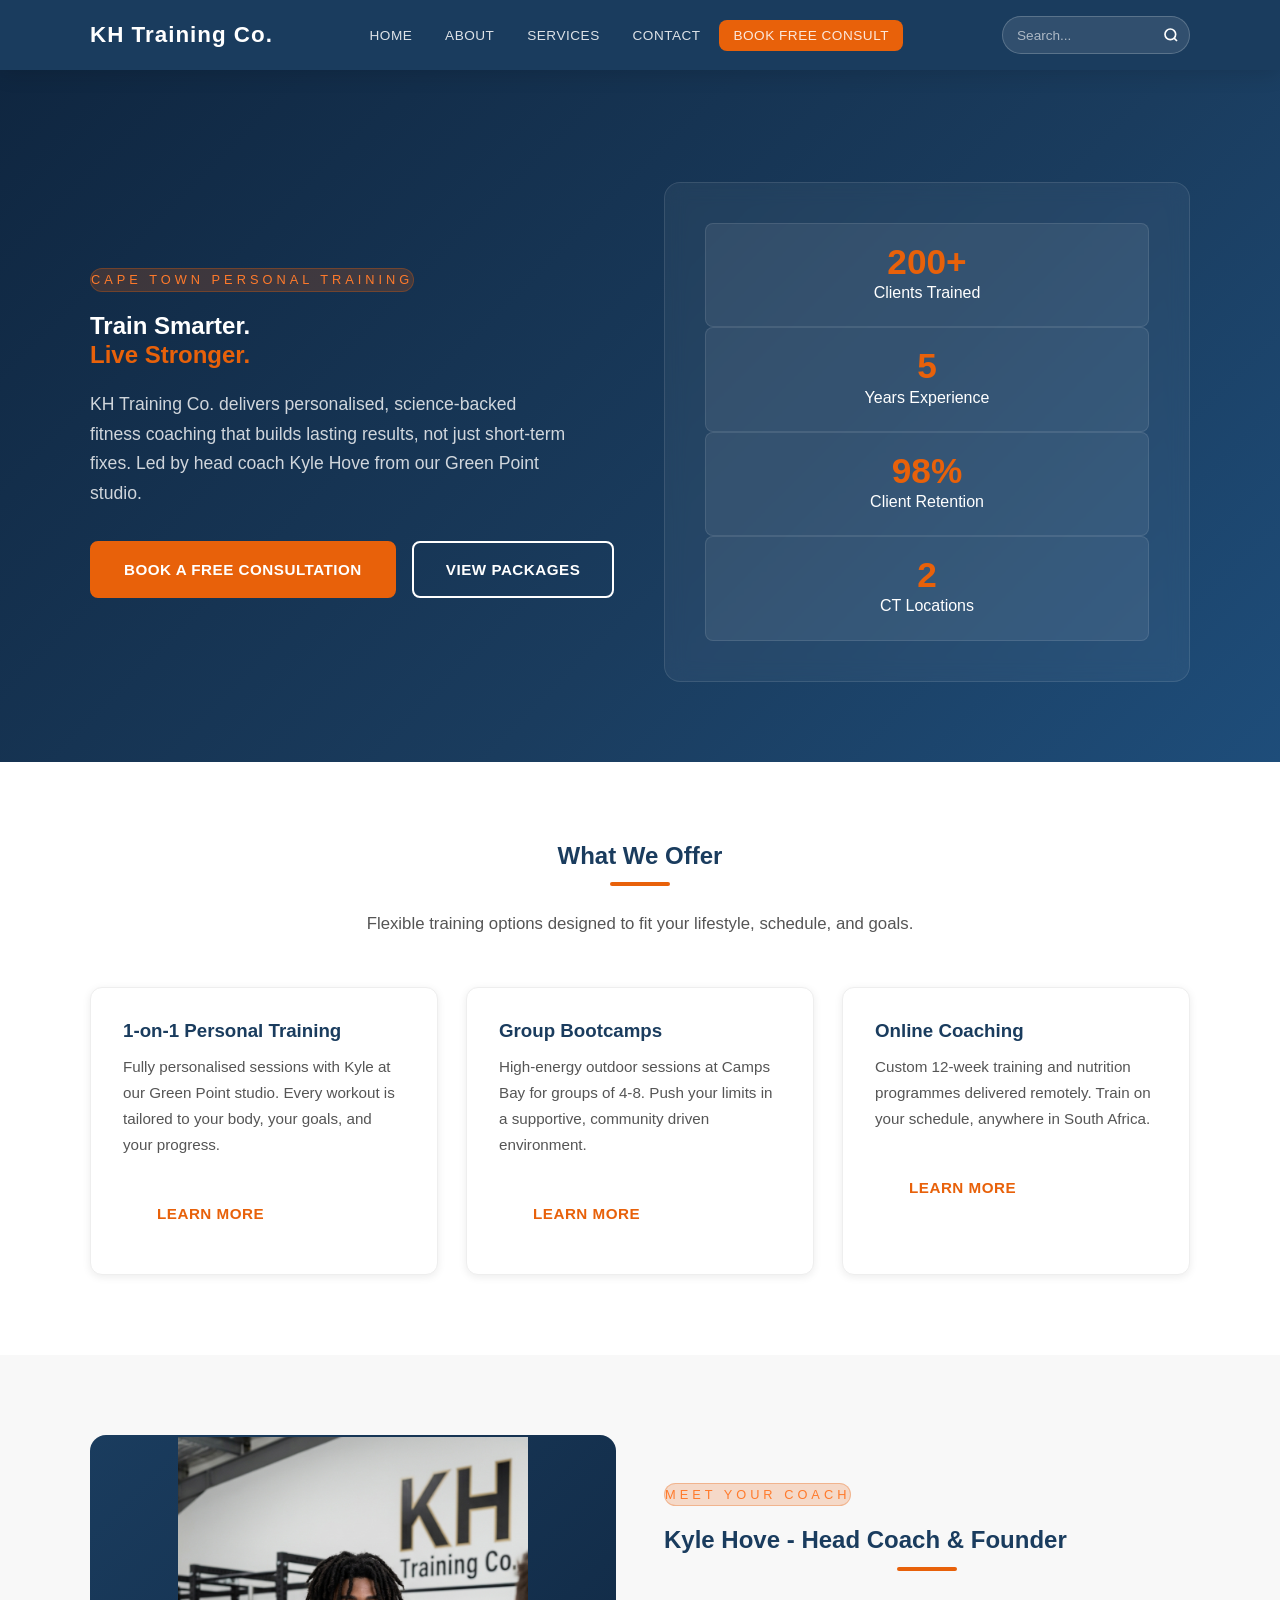
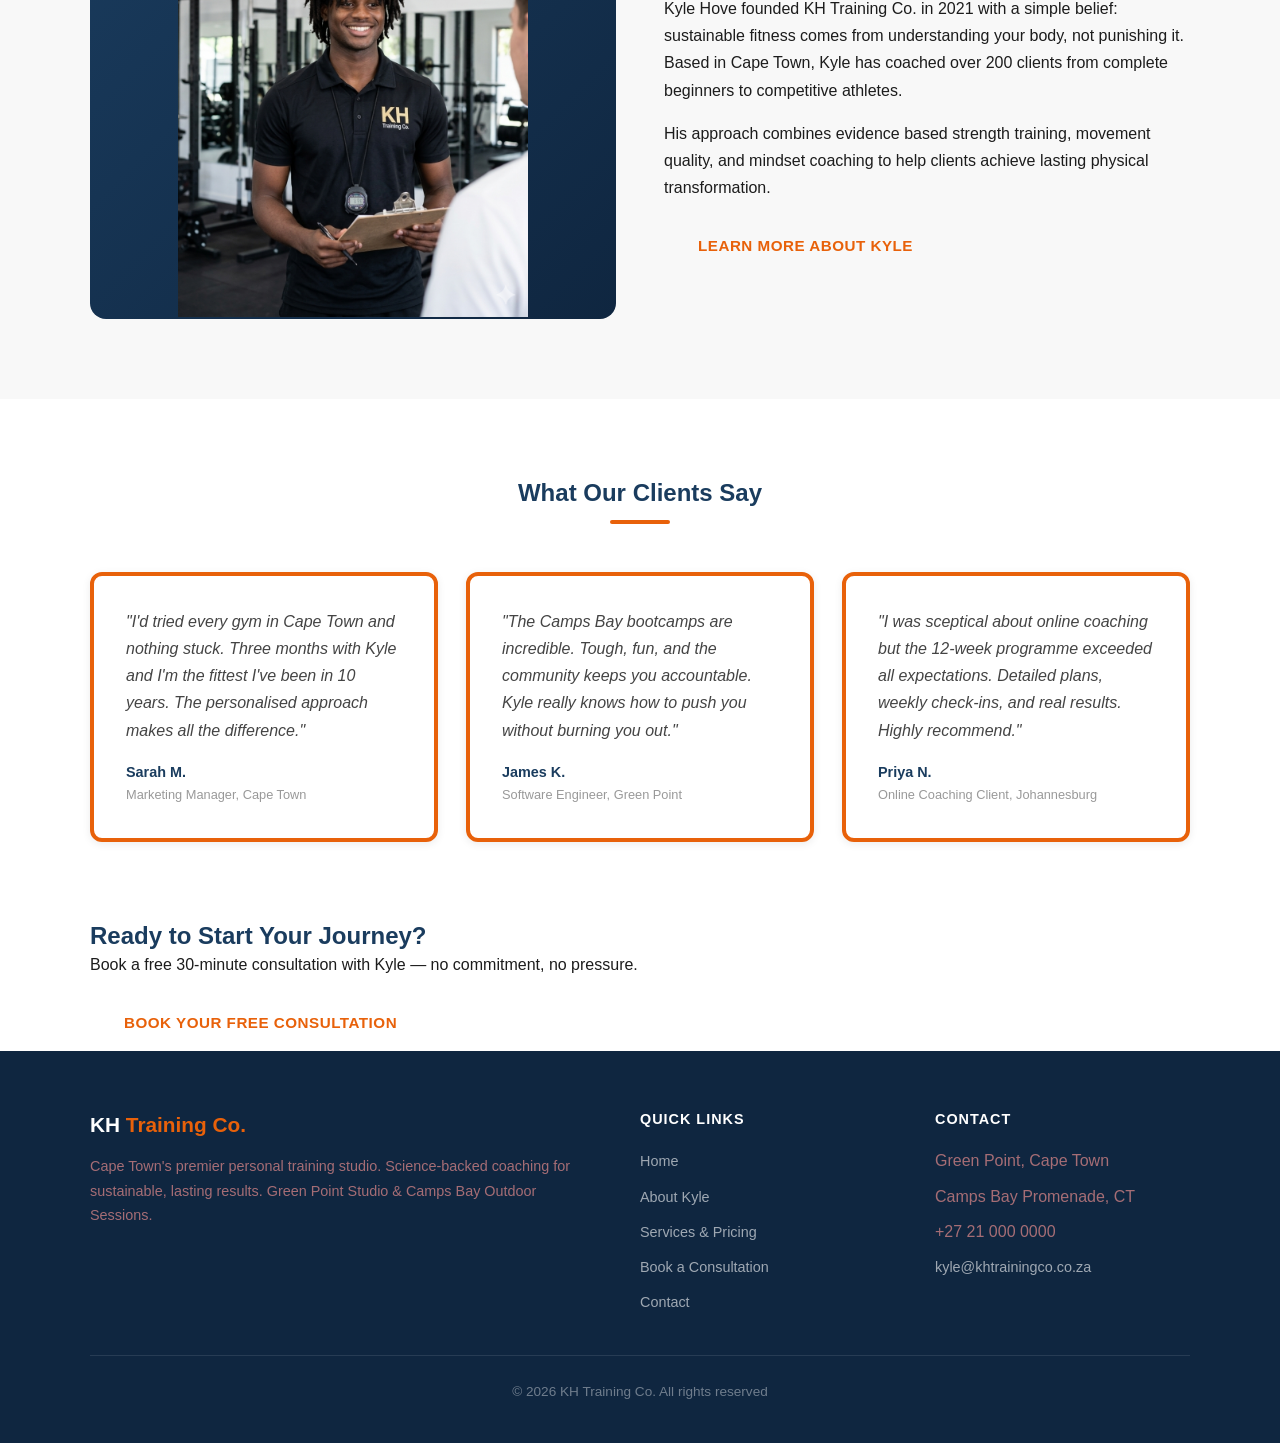
<file: index.html>
<!DOCTYPE html>
<html lang="en">
<head>
    <meta charset="UTF-8">
    <meta name="viewport" content="width=device-width, initial-scale=1.0">
    <meta http-equiv="Referrer-Policy" content="strict-origin-when-cross-origin">
    <meta name="viewport" content="width=device-width, initial-scale=1.0">
    <meta name="description" content="Meet Kyle Hove, founder and head coach of KH Training Co. — REPSSA registered personal trainer in Green Point, Cape Town. View our studio gallery.">
    <meta name="keywords" content="Kyle Hove personal trainer, KH Training Co about, Cape Town fitness coach, Green Point personal training studio">
    <meta name="robots" content="index, follow">
    <meta name="author" content="Kyle Hove">

    <!-- off-page SEO (how this page looks when shared on social media) -->
    <meta property="og:title" content="KH Training Co. | Personal Training Cape Town">
    <meta property="og:description" content="Meet Kyle Hove, founder and head coach of KH Training Co. — REPSSA registered personal trainer in Green Point, Cape Town. View our studio gallery.">
    <meta property="og:image" content="images/kyle.png">
    <meta property="og:type" content="website">
    <meta property="og:url" content="https://github.com/kyleqe/PART-/blob/main/index.html">
    
    <!-- Twitter Card -->
    <meta name="twitter:card" content="summary_large_image">
    <meta name="twitter:title" content="KH Training Co. | Personal Training Cape Town">
    <meta name="twitter:description" content="Meet Kyle Hove, founder and head coach of KH Training Co. — REPSSA registered personal trainer in Green Point, Cape Town. View our studio gallery.">
    <meta name="twitter:image" content="images/kyle.png">

    <link rel="canonical" href="https://github.com/kyleqe/PART-/blob/main/index.html">
    <title>KH Training Co. | Personal Training Cape Town</title>
    <link rel="stylesheet" href="css/style.css">
</head>
<body>
    <!--  header -->
    <header class="site-header">
    <nav class="nav container">
      <a href="index.html" class="navLogo">KH <span>Training Co.</span></a>
      <ul class="navLinks">
        <li><a href="index.html" class="active">Home</a></li>
        <li><a href="about.html">About</a></li>
        <li><a href="services.html">Services</a></li>
        <li><a href="contact.html">Contact</a></li>
        <li><a href="enquiry.html" class="navCTA">Book Free Consult</a></li>
      </ul>
      <div class="navToggle" aria-label="Toggle navigation">
        <span></span><span></span><span></span>
      </div>
    </nav>
  </header>
  <!--hero-->
  <section class="hero">
    <div class="container">
      <div class="heroInner">
        <div class="heroContent">
          <span class="heroTag">Cape Town Personal Training</span>
          <h1>Train Smarter.<br><span>Live Stronger.</span></h1>
          <p>KH Training Co. delivers personalised, science-backed fitness coaching that builds lasting results, not just short-term fixes. Led by head coach Kyle Hove from our Green Point studio.</p>
          <div class="heroBtns">
            <a href="enquiry.html" class="btn btn--primary">Book a Free Consultation</a>
            <a href="services.html" class="btn btn--outline">View Packages</a>
          </div>
        </div>
        <!--xp-->
        <div class="heroVisual">
          <div class="heroStats">
            <div class="stat">
              <div class="statNumber">200+</div>
              <div class="statLabel">Clients Trained</div>
            </div>
            <div class="stat">
              <div class="statNumber">5</div>
              <div class="statLabel">Years Experience</div>
            </div>
            <div class="stat">
              <div class="statNumber">98%</div>
              <div class="statLabel">Client Retention</div>
            </div>
            <div class="stat">
              <div class="statNumber">2</div>
              <div class="statLabel">CT Locations</div>
            </div>
          </div>
        </div>
      </div>
    </div>
  </section>
    <!--services-->
  <section class="section">
    <div class="container">
      <div class="sectionHeader">
        <h2>What We Offer</h2>
        <div class="divider"></div>
        <p>Flexible training options designed to fit your lifestyle, schedule, and goals.</p>
      </div>
      <div class="cards">
        <div class="card">
          <div class="cardIcon"></div>
          <h3>1-on-1 Personal Training</h3>
          <p>Fully personalised sessions with Kyle at our Green Point studio. Every workout is tailored to your body, your goals, and your progress.</p>
          <br>
          <a href="services.html" class="btn">Learn More</a>
        </div>

        <div class="card">
          <div class="cardIcon"></div>
          <h3>Group Bootcamps</h3>
          <p>High-energy outdoor sessions at Camps Bay for groups of 4-8. Push your limits in a supportive, community driven environment.</p>
          <br>
          <a href="services.html" class="btn">Learn More</a>
        </div>

        <div class="card">
          <div class="cardIcon"></div>
          <h3>Online Coaching</h3>
          <p>Custom 12-week training and nutrition programmes delivered remotely. Train on your schedule, anywhere in South Africa.</p>
          <br>
          <a href="services.html" class="btn">Learn More</a>
        </div>

      </div>
    </div>
  </section>
  <!--about-->
<section class="section section--grey">
    <div class="container">
      <div class="about-grid">
        <div class="about-img">
          <img src="images/kyle.png" alt="Photo of Kyle Hove" width="350rem" height="auto">
        </div>
        <div>
          <span class="heroTag">Meet Your Coach</span>
          <h2>Kyle Hove - Head Coach & Founder</h2>
          <div class="divider"></div>
          <p>Kyle Hove founded KH Training Co. in 2021 with a simple belief: sustainable fitness comes from understanding your body, not punishing it. Based in Cape Town, Kyle has coached over 200 clients from complete beginners to competitive athletes.</p>
          <p>His approach combines evidence based strength training, movement quality, and mindset coaching to help clients achieve lasting physical transformation.</p>
          <a href="about.html" class="btn">Learn More About Kyle</a>
        </div>
      </div>
    </div>
  </section>
     <!--testimonial-->
  <section class="section">
    <div class="container">
      <div class="sectionHeader">
        <h2>What Our Clients Say</h2>
        <div class="divider"></div>
      </div>
      <div class="testimonials">

        <div class="testimonial">
          <p class="testimonialText">"I'd tried every gym in Cape Town and nothing stuck. Three months with Kyle and I'm the fittest I've been in 10 years. The personalised approach makes all the difference."</p>
          <div class="testimonialAuthor">Sarah M.</div>
          <div class="testimonialRole">Marketing Manager, Cape Town</div>
        </div>

        <div class="testimonial">
          <p class="testimonialText">"The Camps Bay bootcamps are incredible. Tough, fun, and the community keeps you accountable. Kyle really knows how to push you without burning you out."</p>
          <div class="testimonialAuthor">James K.</div>
          <div class="testimonialRole">Software Engineer, Green Point</div>
        </div>

        <div class="testimonial">
          <p class="testimonialText">"I was sceptical about online coaching but the 12-week programme exceeded all expectations. Detailed plans, weekly check-ins, and real results. Highly recommend."</p>
          <div class="testimonialAuthor">Priya N.</div>
          <div class="testimonialRole">Online Coaching Client, Johannesburg</div>
        </div>

      </div>
    </div>
  </section>
       <!-- booking -->
  <section>
    <div class="container">
      <h2 >Ready to Start Your Journey?</h2>
      <p>Book a free 30-minute consultation with Kyle — no commitment, no pressure.</p>
      <a href="enquiry.html" class="btn">Book Your Free Consultation</a>
    </div>
  </section>
    <!-- footer-->
  <footer class="footer">
    <div class="container">
      <div class="footerGrid">
        <div>
          <div class="footerName">KH <span>Training Co.</span></div>
          <p class="footerdesc">Cape Town's premier personal training studio. Science-backed coaching for sustainable, lasting results. Green Point Studio &amp; Camps Bay Outdoor Sessions.</p>
        </div>
        <div>
          <div class="footerheading">Quick Links</div>
          <ul class="footerlinks">
            <li><a href="index.html">Home</a></li>
            <li><a href="about.html">About Kyle</a></li>
            <li><a href="services.html">Services &amp; Pricing</a></li>
            <li><a href="enquiry.html">Book a Consultation</a></li>
            <li><a href="contact.html">Contact</a></li>
          </ul>
        </div>
        <div>
          <div class="footerheading">Contact</div>
          <ul class="footerlinks">
            <li>Green Point, Cape Town</li>
            <li> Camps Bay Promenade, CT</li>
            <li> +27 21 000 0000</li>
            <li ><a href="https://www.instagram.com/kyle_nextdoor/"> kyle@khtrainingco.co.za</a></li>
          </ul>
        </div>
      </div>
      <div class="footerbottom">
        <p>&copy; 2026 KH Training Co. All rights reserved</p>
      </div>
    </div>
  </footer>
    <script src="js/main.js"></script>
</body>
</html>
</file>
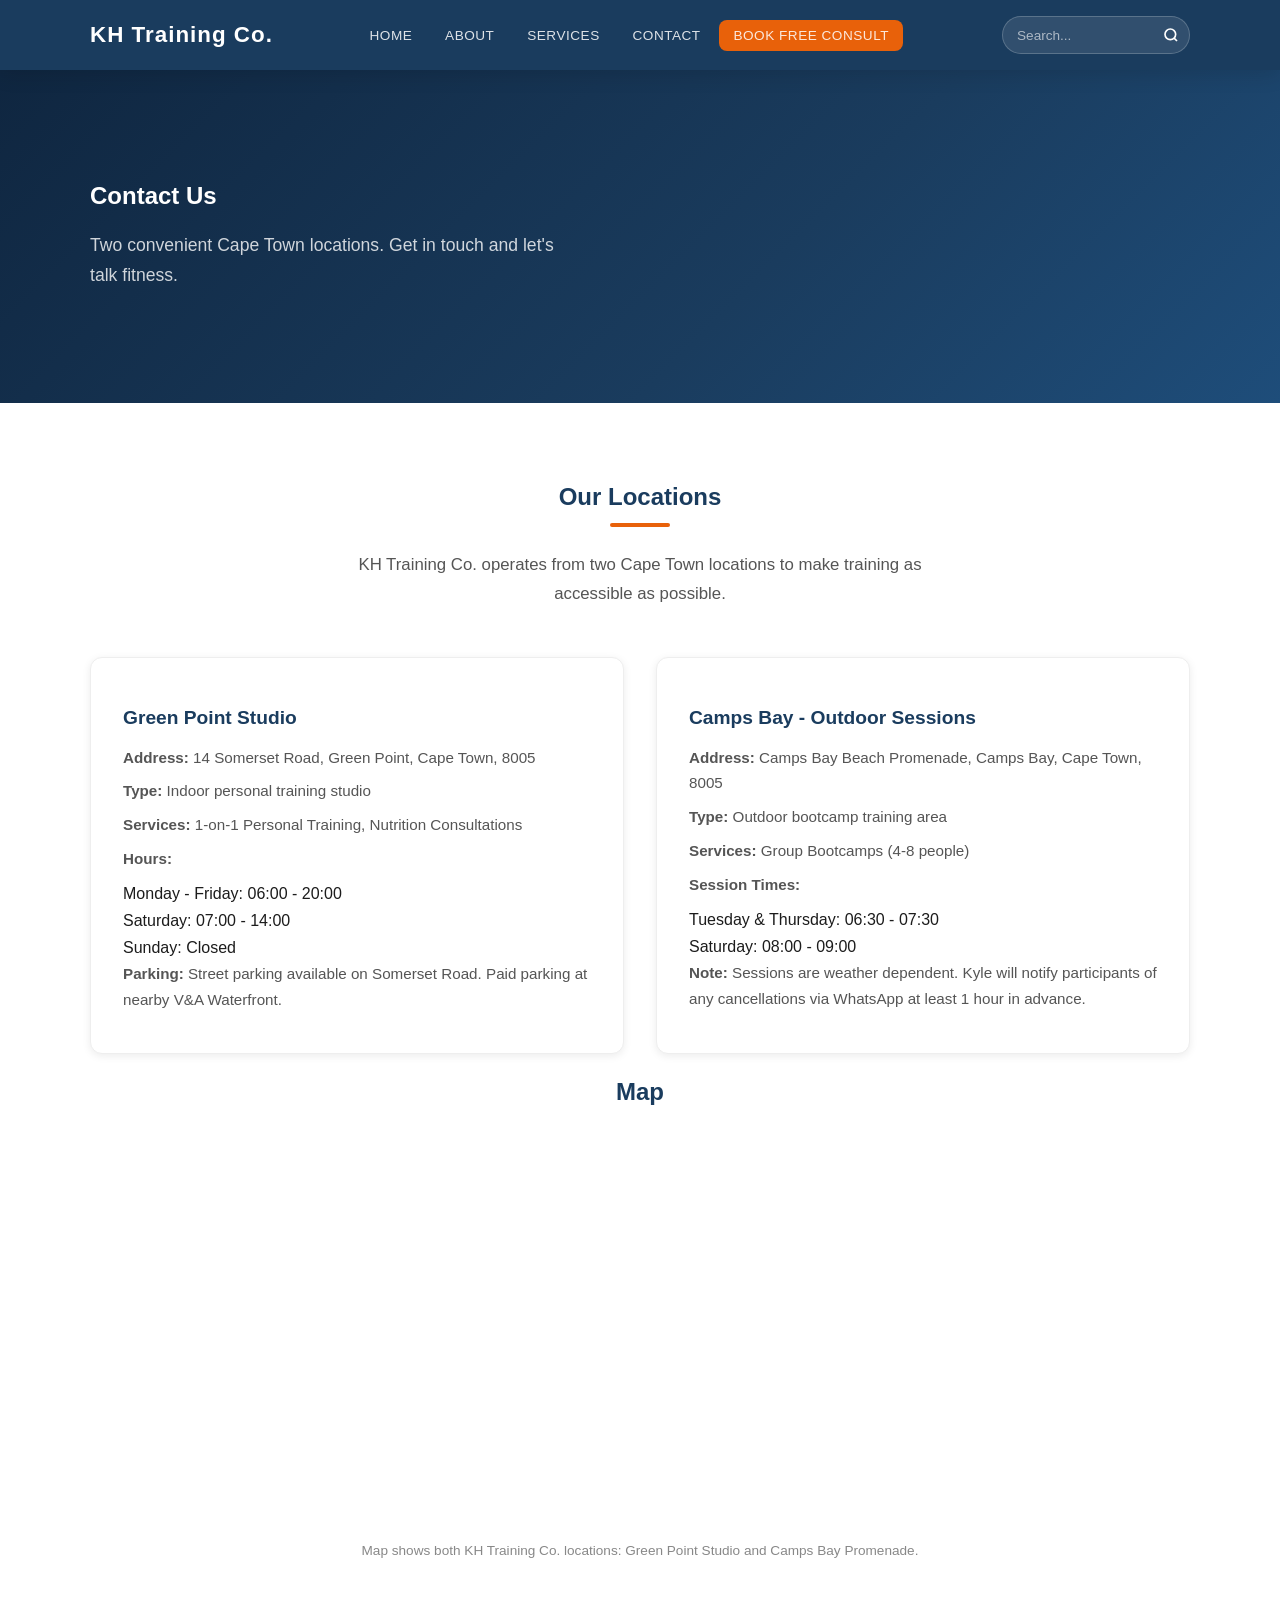
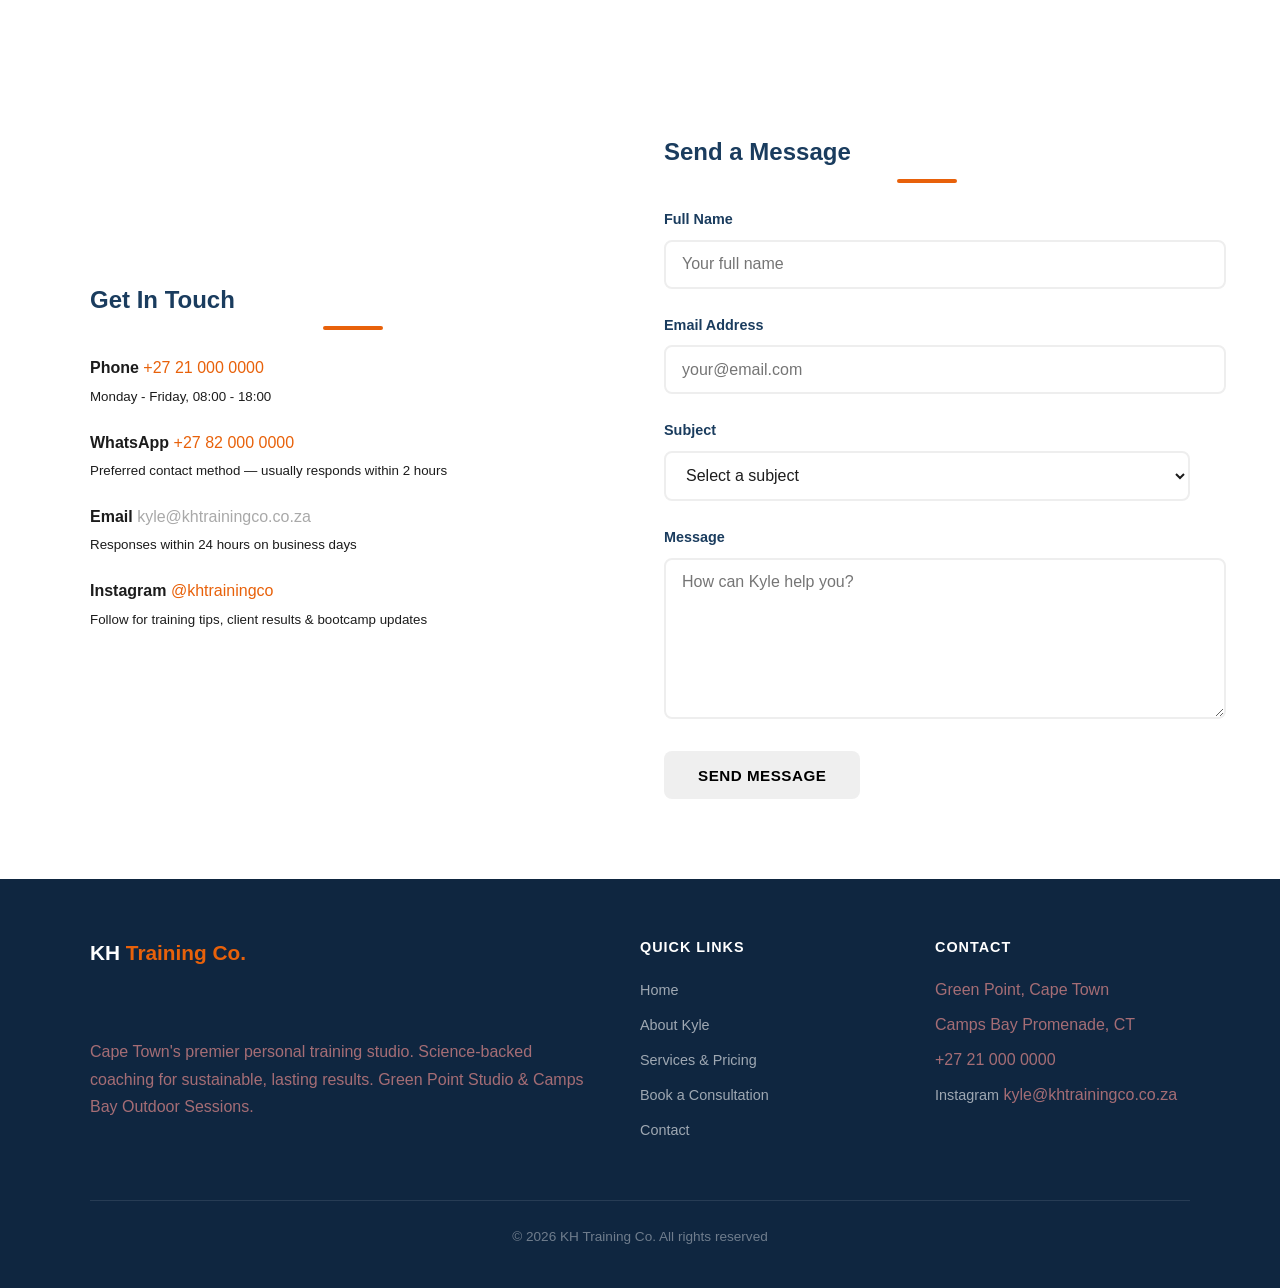
<file: contact.html>
<!DOCTYPE html>
<html lang="en">
<head>
    <meta charset="UTF-8">
    <meta name="viewport" content="width=device-width, initial-scale=1.0">
    <meta http-equiv="Referrer-Policy" content="strict-origin-when-cross-origin">
    <meta name="viewport" content="width=device-width, initial-scale=1.0">
    <meta name="description" content="Get in touch with KH Training Co. and schedule a free consultation.">
    <meta name="keywords" content="Kyle Hove personal trainer, KH Training Co contact, Cape Town fitness coach, Green Point personal training studio">
    <meta name="robots" content="index, follow">
    <meta name="author" content="Kyle Hove">

    <!-- off-page SEO (how this page looks when shared on social media) -->
    <meta property="og:title" content="Contact Us | KH Training Co.">
    <meta property="og:description" content="Get in touch with KH Training Co. and schedule a free consultation.">
    <meta property="og:image" content="images/kyle.png">
    <meta property="og:type" content="website">
    <meta property="og:url" content="https://github.com/kyleqe/PART-/blob/main/contact.html">
    
    <!-- Twitter Card -->
    <meta name="twitter:card" content="summary_large_image">
    <meta name="twitter:title" content="Contact Us | KH Training Co.">
    <meta name="twitter:description" content="Get in touch with KH Training Co. and schedule a free consultation.">
    <meta name="twitter:image" content="images/kyle.png">

    <link rel="canonical" href="https://github.com/kyleqe/PART-/blob/main/contact.html">
    <title>Contact Us | KH Training Co.</title>
    <link rel="stylesheet" href="css/style.css">
</head>
<body>
    <!--header-->
     <header class="site-header">
    <nav class="nav container">
      <a href="index.html" class="navLogo">KH <span>Training Co.</span></a>
      <ul class="navLinks">
        <li><a href="index.html" class="active">Home</a></li>
        <li><a href="about.html">About</a></li>
        <li><a href="services.html">Services</a></li>
        <li><a href="contact.html">Contact</a></li>
        <li><a href="enquiry.html" class="navCTA">Book Free Consult</a></li>
      </ul>
      <div class="navToggle" aria-label="Toggle navigation">
        <span></span><span></span><span></span>
      </div>
    </nav>
  </header>
     <!--hero-->
  <section class="hero">
    <div class="container">
      <h1>Contact Us</h1>
      <p>Two convenient Cape Town locations. Get in touch and let's talk fitness.</p>
    </div>
  </section>
  <!--locations-->
  <section class="section">
    <div class="container">
      <div class="sectionHeader">
        <h2>Our Locations</h2>
        <div class="divider"></div>
        <p>KH Training Co. operates from two Cape Town locations to make training as accessible as possible.</p>
      </div>
     <!--indoor location-->
      <div class="contactGrid">
        <div class="contactCard">
          <div class="contactCardIcon"></div>
          <h3>Green Point Studio</h3>
          <p><strong>Address:</strong> 14 Somerset Road, Green Point, Cape Town, 8005</p>
          <p><strong>Type:</strong> Indoor personal training studio</p>
          <p><strong>Services:</strong> 1-on-1 Personal Training, Nutrition Consultations</p>
          <p><strong>Hours:</strong></p>
          <ul>
            <li>Monday - Friday: 06:00 - 20:00</li>
            <li>Saturday: 07:00 - 14:00</li>
            <li>Sunday: Closed</li>
          </ul>
          <p><strong>Parking:</strong> Street parking available on Somerset Road. Paid parking at nearby V&amp;A Waterfront.</p>
        </div>
        <!--outdoor location-->
        <div class="contactCard">
          <div class="contactCardIcon"></div>
          <h3>Camps Bay - Outdoor Sessions</h3>
          <p><strong>Address:</strong> Camps Bay Beach Promenade, Camps Bay, Cape Town, 8005</p>
          <p><strong>Type:</strong> Outdoor bootcamp training area</p>
          <p><strong>Services:</strong> Group Bootcamps (4-8 people)</p>
          <p><strong>Session Times:</strong></p>
          <ul>
            <li>Tuesday &amp; Thursday: 06:30 - 07:30</li>
            <li>Saturday: 08:00 - 09:00</li>
          </ul>
          <p><strong>Note:</strong> Sessions are weather dependent. Kyle will notify participants of any cancellations via WhatsApp at least 1 hour in advance.</p>
        </div>
      </div>
      <!--map-->
      
          <h2 style="text-align: center; margin-top: 1.5rem;">Map</h2>
          <iframe
           class="mapEmbed"
        src="https://www.google.com/maps/embed?pb=!1m18!1m12!1m3!1d13239.0!2d18.4108!3d-33.9075!2m3!1f0!2f0!3f0!3m2!1i1024!2i768!4f13.1!3m3!1m2!1s0x0%3A0x0!2zMzPCsDU0JzI3LjAiUyAxOMKwMjQnMzguOSJF!5e0!3m2!1sen!2sza!4v1700000000000"
        title="Map showing KH Training Co. locations at Green Point Studio and Camps Bay Promenade, Cape Town"
        loading="lazy"
        referrerpolicy="no-referrer-when-downgrade"
        allowfullscreen
          ></iframe>
          <p style="text-align:center; font-size:0.85rem; color:#888; margin-top:0.75rem;">
        Map shows both KH Training Co. locations: Green Point Studio and Camps Bay Promenade.
      </p>
    </div>
  </section>
      <!--our infor-->
  <section class="section">
    <div class="container">
      <div class="about-grid">
        <div>
          <h2>Get In Touch</h2>
          <div class="divider" ></div>
          <div>
            <!--Phone number-->
            <div >
              <div></div>
              <div style="margin-bottom:1.25rem;">
                <strong >Phone</strong>
                <a href="tel:+27210000000">+27 21 000 0000</a><br>
                <small>Monday - Friday, 08:00 - 18:00</small>
              </div>
            </div>
            <div>
                <!--Whatsapp-->
              <div ></div>
              <div style="margin-bottom:1.25rem;">
                <strong>WhatsApp</strong>
                <a href="https://wa.me/27820000000" target="_blank" rel="noopener">+27 82 000 0000</a><br>
                <small>Preferred contact method — usually responds within 2 hours</small>
              </div>
            </div>
            <!--email-->
            <div>
              <div></div>
              <div style="margin-bottom:1.25rem;">
                <strong>Email</strong>
                <a href="mailto:kylehove222@gmail.com" style="color: darkgray;">kyle@khtrainingco.co.za</a><br>
                <small >Responses within 24 hours on business days</small>
              </div>
            </div>
            <div>
                <!--ig-->
              <div></div>
              <div style="margin-bottom:1.25rem;">
                <strong>Instagram</strong>
                <a href="https://instagram.com/kyle_nextdoor" target="_blank" rel="noopener">@khtrainingco</a><br>
                <small>Follow for training tips, client results &amp; bootcamp updates</small>
              </div>
            </div>
          </div>
        </div>
        <!--your infor-->
            <div>
          <h2>Send a Message</h2>
          <div class="divider"></div>
          <form id="contact-form" novalidate>
            <!--name-->
            <div class="formGroup">
              <label for="contact-name">Full Name</label>
              <input type="text" id="contact-name" name="name" placeholder="Your full name" required />
            </div>
            <!--email-->
            <div class="formGroup">
              <label for="contact email">Email Address</label>
              <input type="email" id="contact-email" name="email" placeholder="your@email.com" required />
            </div>
            <!--subject-->
            <div class="formGroup">
              <label for="contact-subject">Subject</label>
              <select id="contact-subject" name="subject" required>
                <option value="" disabled selected>Select a subject</option>
                <option value="general">General Enquiry</option>
                <option value="pricing">Pricing Question</option>
                <option value="corporate">Corporate Wellness</option>
                <option value="media">Media / Partnership</option>
                <option value="other">Other</option>
              </select>
            </div>
            <!--massage-->
            <div class="formGroup">
              <label for="contact-message">Message </label>
              <textarea id="contact-message" name="message" placeholder="How can Kyle help you?" required></textarea>
            </div>
            <button type="submit" class="btn">Send Message</button>
         </form>
        </div>
      </div>
    </div>
  </section>
   <!--footer-->
  <footer class="footer">
    <div class="container">
      <div class="footerGrid">
        <div>
          <div class="footerName">KH <span>Training Co.</span></div>
          <p class="footer desc">Cape Town's premier personal training studio. Science-backed coaching for sustainable, lasting results. Green Point Studio &amp; Camps Bay Outdoor Sessions.</p>
        </div>
        <div>
          <div class="footerheading">Quick Links</div>
          <ul class="footerlinks">
            <li><a href="index.html">Home</a></li>
            <li><a href="about.html">About Kyle</a></li>
            <li><a href="services.html">Services &amp; Pricing</a></li>
            <li><a href="enquiry.html">Book a Consultation</a></li>
            <li><a href="contact.html">Contact</a></li>
          </ul>
        </div>
        <div>
          <div class="footerheading">Contact</div>
          <ul class="footerlinks">
            <li>Green Point, Cape Town</li>
            <li> Camps Bay Promenade, CT</li>
            <li> +27 21 000 0000</li>
            <li><a href="https://www.instagram.com/kyle_nextdoor/" target="_blank" rel="noopener noreferrer">Instagram</a> kyle@khtrainingco.co.za</li>
          </ul>
        </div>
      </div>
      <div class="footerbottom">
        <p>&copy; 2026 KH Training Co. All rights reserved</p>
      </div>
    </div>
  </footer>
    <script src="js/main.js"></script>
    
</body>
</html>
</file>
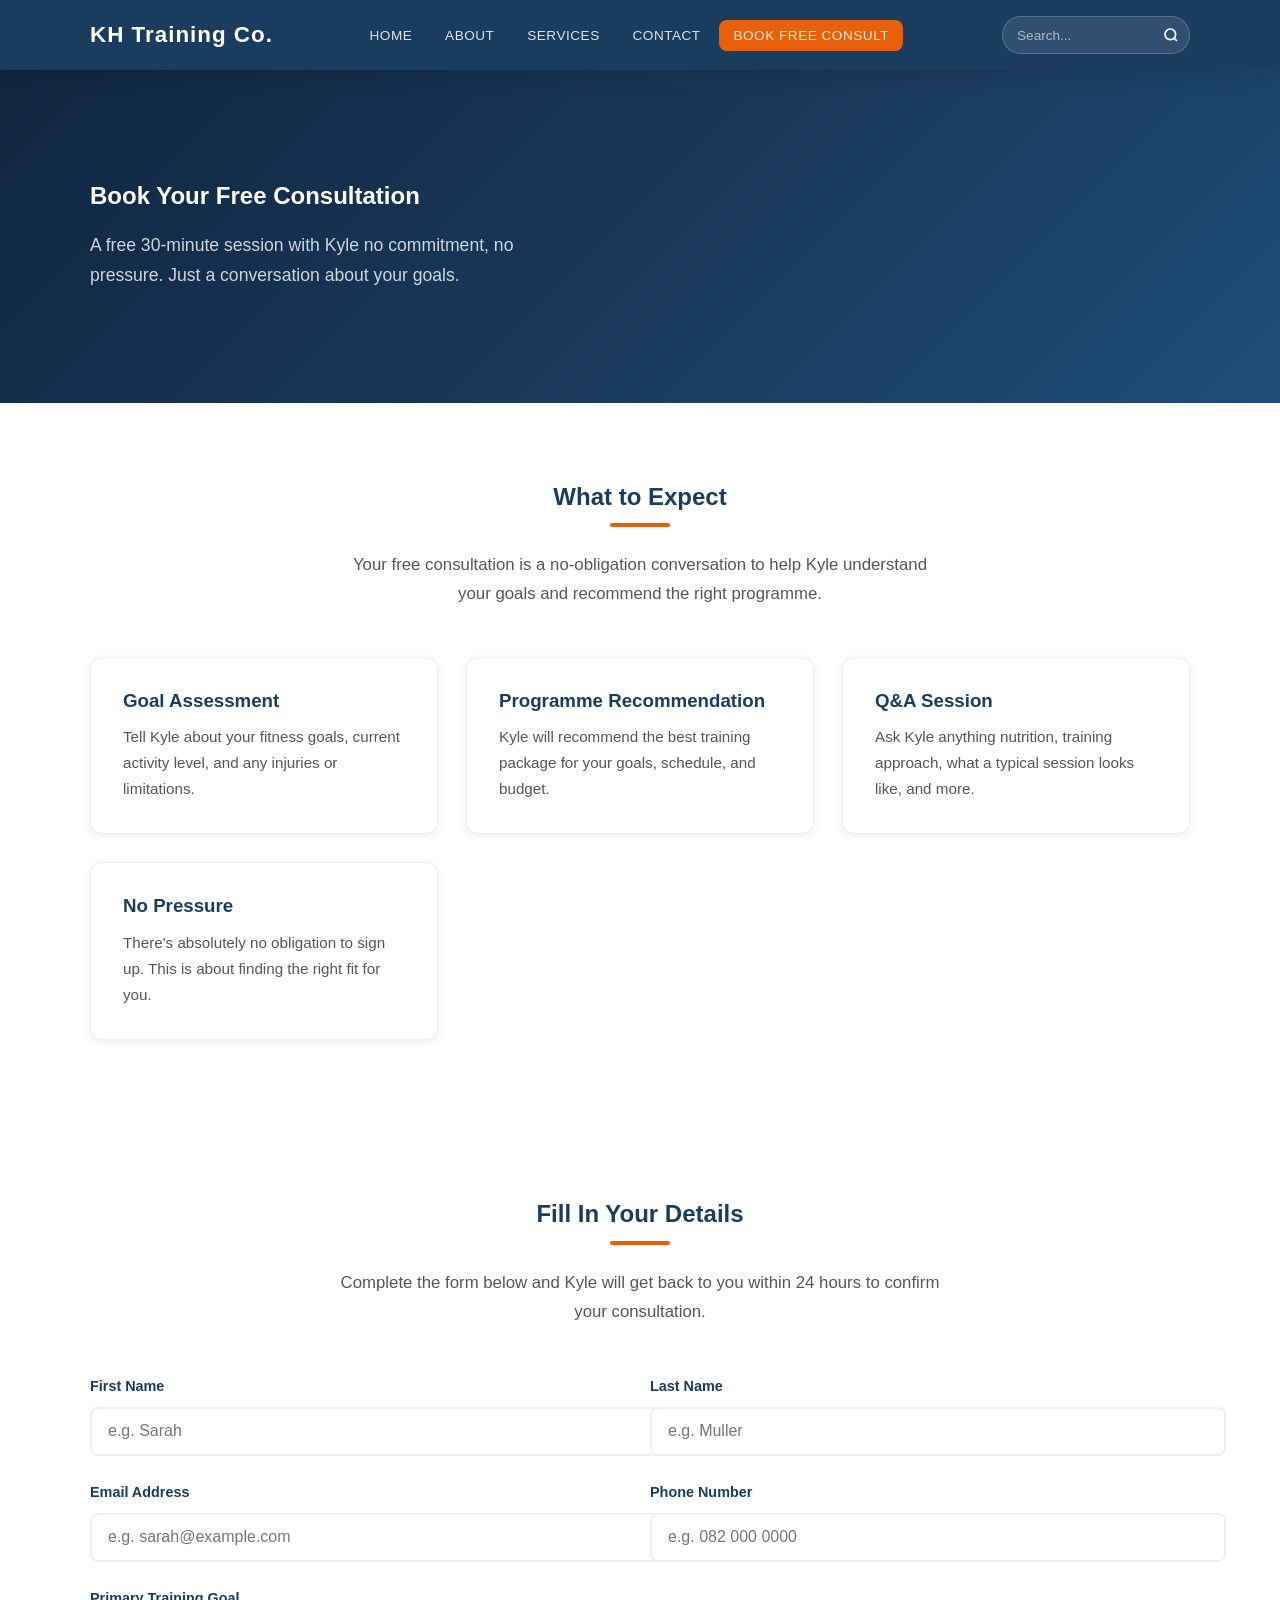
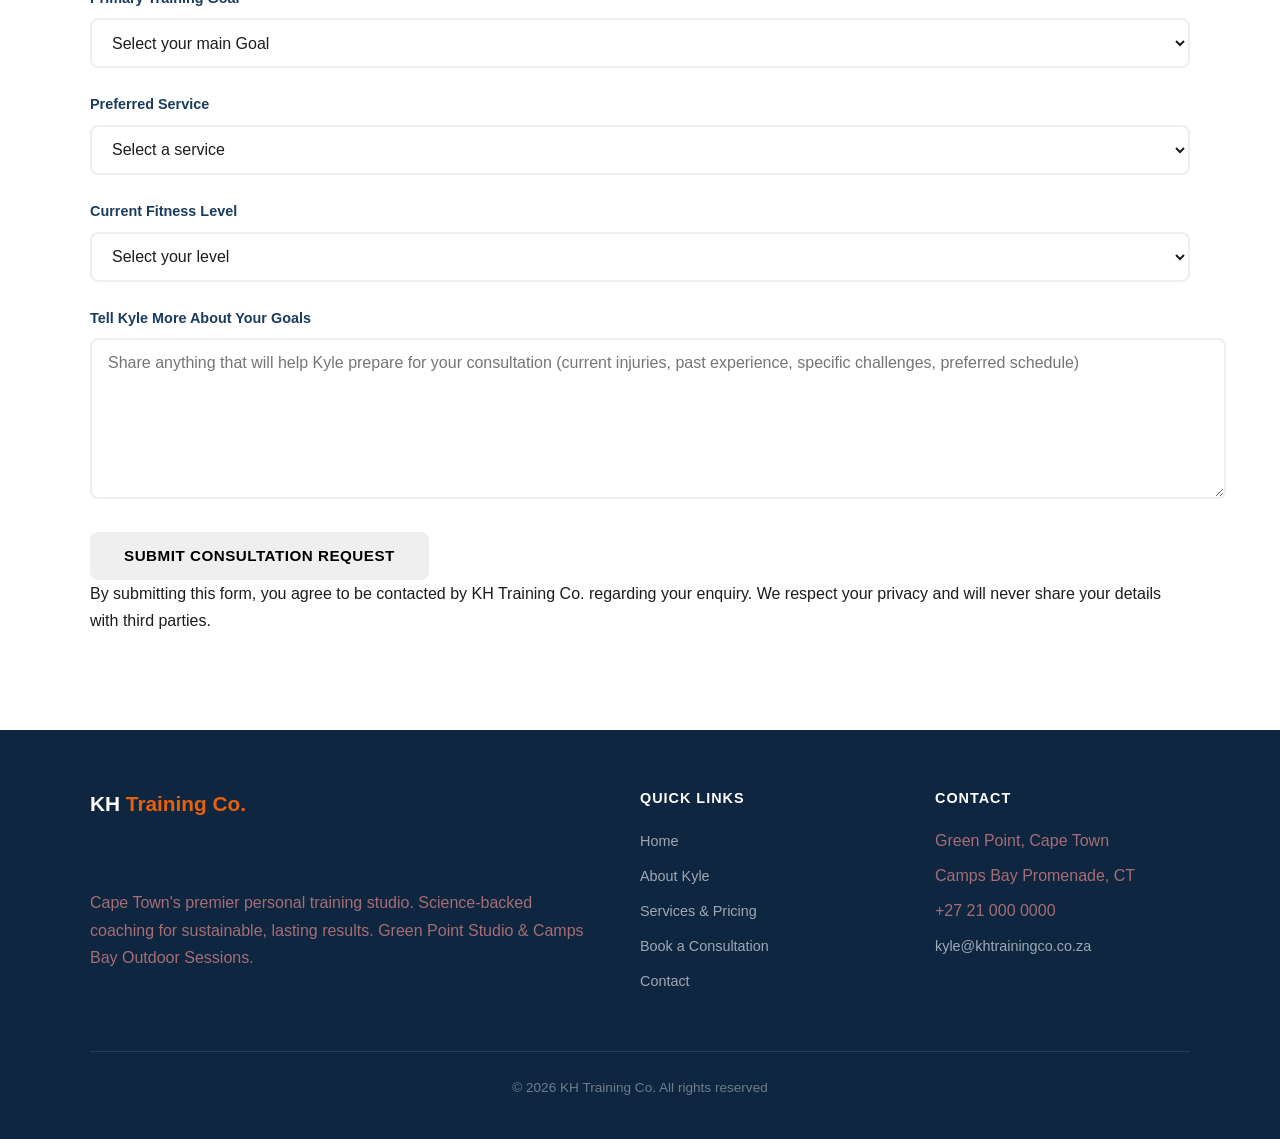
<file: enquiry.html>
<!DOCTYPE html>
<html lang="en">
<head>
    <meta charset="UTF-8">
    <meta name="viewport" content="width=device-width, initial-scale=1.0">
    <meta http-equiv="Referrer-Policy" content="strict-origin-when-cross-origin">
    <meta name="viewport" content="width=device-width, initial-scale=1.0">
    <meta name="description" content="Book a free consultation with Kyle Hove, founder and head coach of KH Training Co. — REPSSA registered personal trainer in Green Point, Cape Town.">
    <meta name="keywords" content="Kyle Hove personal trainer, KH Training Co about, Cape Town fitness coach, Green Point personal training studio">
    <meta name="robots" content="index, follow">
    <meta name="author" content="Kyle Hove">

    <!-- off-page SEO (how this page looks when shared on social media) -->
    <meta property="og:title" content="Book a Consultation | KH Training Co.">
    <meta property="og:description" content="Schedule your free consultation with Kyle Hove, founder and head coach of KH Training Co.">
    <meta property="og:image" content="images/kyle.png">
    <meta property="og:type" content="website">
    <meta property="og:url" content="https://github.com/kyleqe/PART-/blob/main/enquiry.html">
    
    <!-- Twitter Card -->
    <meta name="twitter:card" content="summary_large_image">
    <meta name="twitter:title" content="Book a Consultation | KH Training Co.">
    <meta name="twitter:description" content="Schedule your free consultation with Kyle Hove, founder and head coach of KH Training Co.">
    <meta name="twitter:image" content="images/kyle.png">

    <link rel="canonical" href="https://github.com/kyleqe/PART-/blob/main/enquiry.html">
    <title>Book a Consultation | KH Training Co.</title>
    <link rel="stylesheet" href="css/style.css">
</head>
<!--header-->
<body>
    <header class="site-header">
    <nav class="nav container">
      <a href="index.html" class="navLogo">KH <span>Training Co.</span></a>
      <ul class="navLinks">
        <li><a href="index.html" class="active">Home</a></li>
        <li><a href="about.html">About</a></li>
        <li><a href="services.html">Services</a></li>
        <li><a href="contact.html">Contact</a></li>
        <li><a href="enquiry.html" class="navCTA">Book Free Consult</a></li>
      </ul>
      <div class="navToggle" aria-label="Toggle navigation">
        <span></span><span></span><span></span>
      </div>
      </nav>
      </header>
    <!--hero-->
  <section class="hero">
    <div class="container">
      <h1>Book Your Free Consultation</h1>
      <p>A free 30-minute session with Kyle no commitment, no pressure. Just a conversation about your goals.</p>
    </div>
  </section>
      <!--what to expect-->
   <section class="section">
    <div class="container">
      <div class="sectionHeader">
        <h2>What to Expect</h2>
        <div class="divider"></div>
        <p>Your free consultation is a no-obligation conversation to help Kyle understand your goals and recommend the right programme.</p>
      </div>
      <div class="cards">
        <div class="card">
          <div class="cardIcon"></div>
          <h3>Goal Assessment</h3>
          <p>Tell Kyle about your fitness goals, current activity level, and any injuries or limitations.</p>
        </div>
        <div class="card">
          <div class="cardIcon"></div>
          <h3>Programme Recommendation</h3>
          <p>Kyle will recommend the best training package for your goals, schedule, and budget.</p>
        </div>
        <div class="card">
          <div class="cardIcon"></div>
          <h3>Q&amp;A Session</h3>
          <p>Ask Kyle anything  nutrition, training approach, what a typical session looks like, and more.</p>
        </div>
        <div class="card">
          <div class="cardIcon"></div>
          <h3>No Pressure</h3>
          <p>There's absolutely no obligation to sign up. This is about finding the right fit for you.</p>
        </div>
      </div>
    </div>
  </section>
     <!--your detailes-->
  <section class="section">
    <div class="container">
      <div class="sectionHeader">
        <h2>Fill In Your Details</h2>
        <div class="divider"></div>
        <p>Complete the form below and Kyle will get back to you within 24 hours to confirm your consultation.</p>
      </div>
       <!--your name-->
      <form>
        <div class="formRow">
          <div class="formGroup">
            <label for="first-name">First Name</label>
            <input type="text" id="first-name" name="first_name" placeholder="e.g. Sarah" required />
          </div>
          <div class="formGroup">
            <label for="last-name">Last Name</label>
            <input type="text" id="last-name" name="last_name" placeholder="e.g. Muller" required />
          </div>
        </div>
       <!--contact info-->
        <div class="formRow">
          <div class="formGroup">
            <label for="email">Email Address </label>
            <input type="email" id="email" name="email" placeholder="e.g. sarah@example.com" required />
          </div>
          <div class="formGroup">
            <label for="phone">Phone Number </label>
            <input type="tel" id="phone" name="phone" placeholder="e.g. 082 000 0000" required />
          </div>
        </div>
       <!--your goal-->
        <div class="formGroup">
          <label for="training-goal">Primary Training Goal</label>
          <select id="trainin-goal" name="training goal" required>
            <option value="" disabled selected>Select your main Goal
            </option>
            <option value="weight loss">Weight Loss &amp; Fat Reduction
            </option>
            <option value="muscle gain">Muscle Building &amp; Strength
            </option>
            <option value="fitness">General Fitness &amp; Health
            </option>
            <option value="sport">Sport-Specific Performance</option>
            <option value="rehab">Post-Injury Rehabilitation</option>
            <option value="corporate">Corporate / Team Wellness</option>
            <option value="other">Other</option>
          </select>
        </div>
       <!--service you want-->
        <div class="formGroup">
          <label for="preferred-service">Preferred Service</label>
          <select id="preferred-service" name="preferred service" required>
            <option value="" disabled selected>Select a service</option>
            <option value="pt">1-on-1 Personal Training (Green Point Studio)</option>
            <option value="bootcamp">Group Bootcamp (Camps Bay)</option>
            <option value="online">Online Coaching (Remote)</option>
            <option value="nutrition">Nutrition Guidance Only</option>
            <option value="corporate">Corporate Wellness</option>
            <option value="unsure">Not Sure — Need Advice</option>
          </select>
        </div>
        <!--yout level-->
        <div class="formGroup">
          <label for="fitness-level">Current Fitness Level</label>
          <select id="fitness-level" name="fitness_level">
            <option value="" disabled selected>Select your level</option>
            <option value="beginner">Beginner - I rarely exercise</option>
            <option value="intermediate">Intermediate - I train occasionally</option>
            <option value="active">Active - I train 2-3 times per week</option>
            <option value="advanced">Advanced - I train 4+ times per week</option>
          </select>
        </div>
           <!--about your goals-->
        <div class="formGroup">
          <label for="message">Tell Kyle More About Your Goals</label>
          <textarea id="message" name="message" placeholder="Share anything that will help Kyle prepare for your consultation (current injuries, past experience, specific challenges, preferred schedule)"></textarea>
        </div>

        <button type="submit" class="btn">
          Submit Consultation Request
        </button>
        <p>
          By submitting this form, you agree to be contacted by KH Training Co. regarding your enquiry. We respect your privacy and will never share your details with third parties.
        </p>
      </form>
    </div>
  </section>
      <!--footer-->
  <footer class="footer">
    <div class="container">
      <div class="footerGrid">
        <div>
          <div class="footerName">KH <span>Training Co.</span></div>
          <p class="footer desc">Cape Town's premier personal training studio. Science-backed coaching for sustainable, lasting results. Green Point Studio &amp; Camps Bay Outdoor Sessions.</p>
        </div>
        <div>
          <div class="footerheading">Quick Links</div>
          <ul class="footerlinks">
            <li><a href="index.html">Home</a></li>
            <li><a href="about.html">About Kyle</a></li>
            <li><a href="services.html">Services &amp; Pricing</a></li>
            <li><a href="enquiry.html">Book a Consultation</a></li>
            <li><a href="contact.html">Contact</a></li>
          </ul>
        </div>
        <div>
          <div class="footerheading">Contact</div>
          <ul class="footerlinks">
            <li>Green Point, Cape Town</li>
            <li> Camps Bay Promenade, CT</li>
            <li> +27 21 000 0000</li>
            <li><a href="https://www.instagram.com/kyle_nextdoor/"> kyle@khtrainingco.co.za</a></li>
          </ul>
        </div>
      </div>
      <div class="footerbottom">
        <p>&copy; 2026 KH Training Co. All rights reserved</p>
      </div>
    </div>
  </footer>
    <script src="js/main.js"></script>
</body>
</html>
</file>
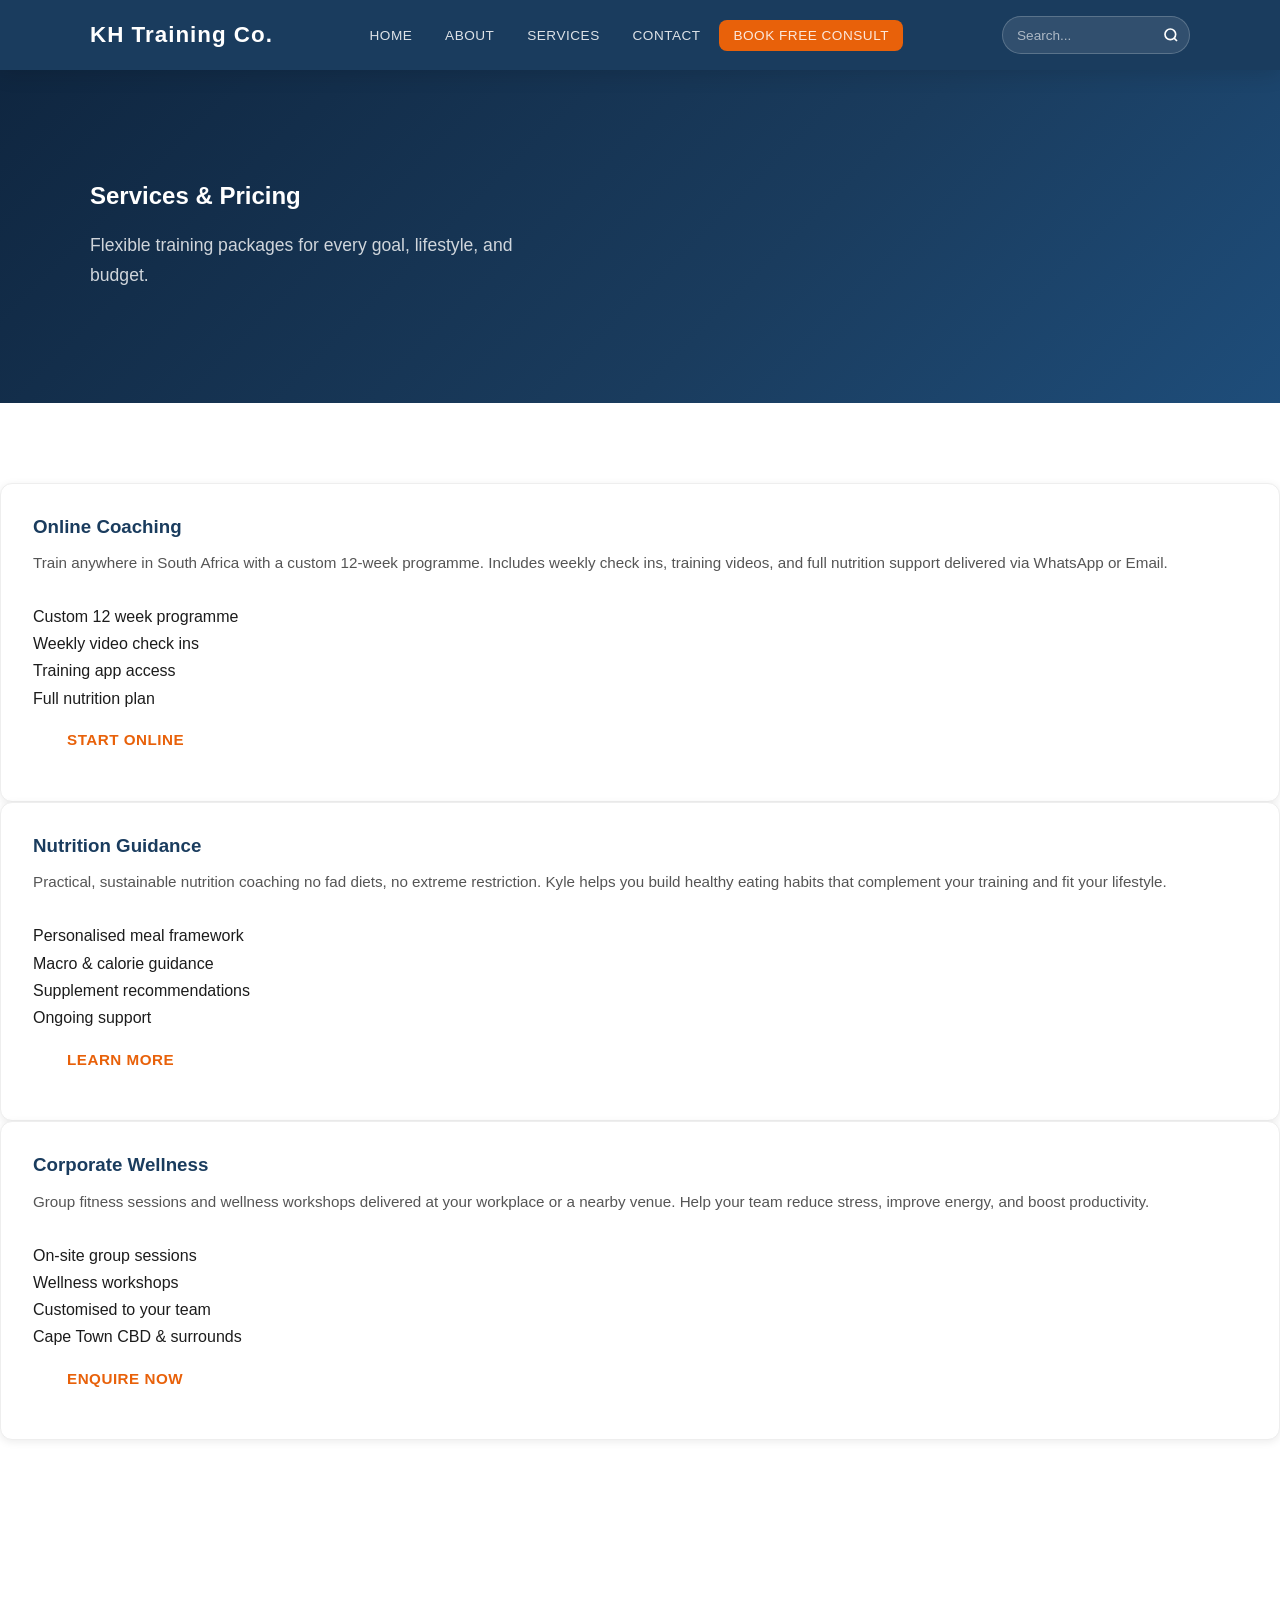
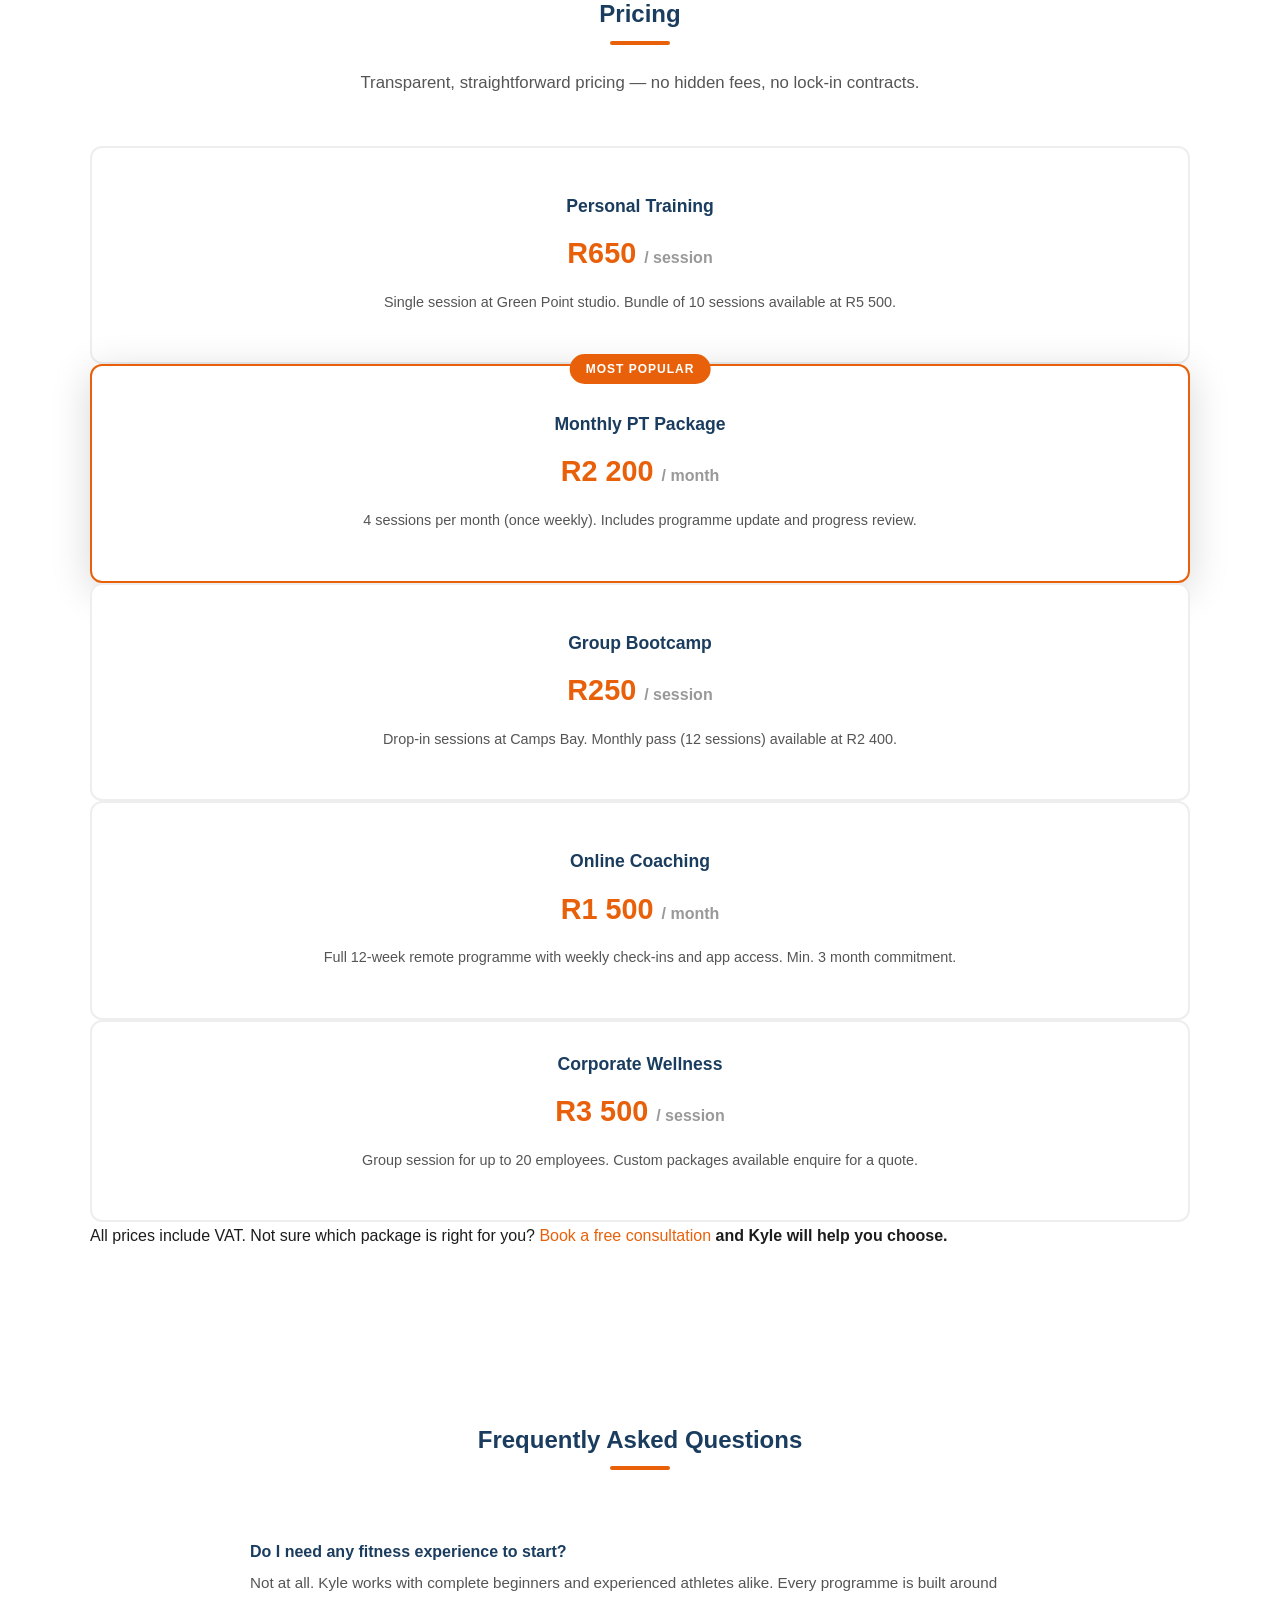
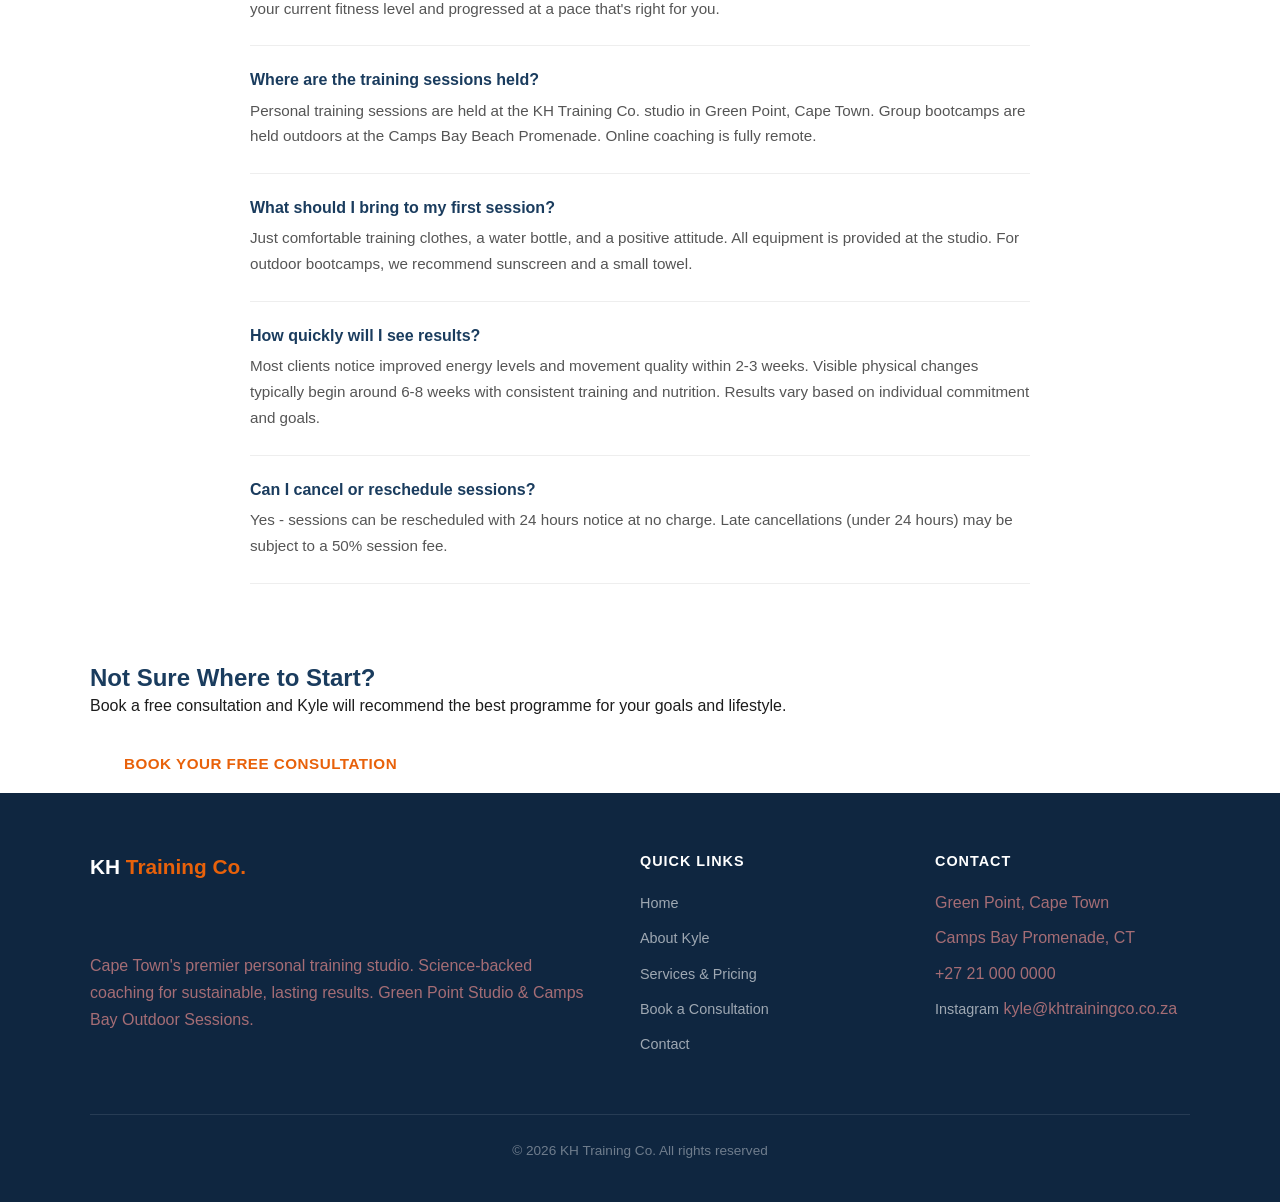
<file: Services.html>
<!DOCTYPE html>
<html lang="en">
<head>
    <meta charset="UTF-8">
    <meta name="viewport" content="width=device-width, initial-scale=1.0">
    <meta http-equiv="Referrer-Policy" content="strict-origin-when-cross-origin">
    <meta name="viewport" content="width=device-width, initial-scale=1.0">
    <meta name="description" content="Explore our range of personal training services and pricing options.">
    <meta name="keywords" content="Kyle Hove personal trainer, KH Training Co services, Cape Town fitness coach, Green Point personal training studio">
    <meta name="robots" content="index, follow">
    <meta name="author" content="Kyle Hove">

    <!-- off-page SEO (how this page looks when shared on social media) -->
    <meta property="og:title" content="Services &amp; Pricing | KH Training Co.">
    <meta property="og:description" content="Explore our range of personal training services and pricing options.">
    <meta property="og:image" content="images/kyle.png">
    <meta property="og:type" content="website">
    <meta property="og:url" content="https://github.com/kyleqe/PART-/blob/main/services.html">
    
    <!-- Twitter Card -->
    <meta name="twitter:card" content="summary_large_image">
    <meta name="twitter:title" content="Services &amp; Pricing | KH Training Co.">
    <meta name="twitter:description" content="Explore our range of personal training services and pricing options.">
    <meta name="twitter:image" content="images/kyle.png">

    <link rel="canonical" href="https://github.com/kyleqe/PART-/blob/main/services.html">
    <title>Services &amp; Pricing | KH Training Co.</title>
    <link rel="stylesheet" href="css/style.css">
</head>
<body>
    <!--header-->
    <header class="site-header">
    <nav class="nav container">
      <a href="index.html" class="navLogo">KH <span>Training Co.</span></a>
      <ul class="navLinks">
        <li><a href="index.html" class="active">Home</a></li>
        <li><a href="about.html">About</a></li>
        <li><a href="services.html">Services</a></li>
        <li><a href="contact.html">Contact</a></li>
        <li><a href="enquiry.html" class="navCTA">Book Free Consult</a></li>
      </ul>
      <div class="navToggle" aria-label="Toggle navigation">
        <span></span><span></span><span></span>
      </div>
      </nav>
      </header>
      <!--hero-->
  <section class="hero">
    <div class="container">
      <h1>Services &amp; Pricing</h1>
      <p>Flexible training packages for every goal, lifestyle, and budget.</p>
    </div>
  </section>
         <!--services-->
  <section class="section">
    <div class="card">
          <div class="cardIcon"></div>
          <h3>Online Coaching</h3>
          <p>Train anywhere in South Africa with a custom 12-week programme. Includes weekly check ins, training videos, and full nutrition support delivered via WhatsApp or Email.</p>
          <br>
          <ul>
            <li>Custom 12 week programme</li>
            <li>Weekly video check ins</li>
            <li>Training app access</li>
            <li>Full nutrition plan</li>
          </ul>
          <a href="enquiry.html" class="btn">Start Online</a>
        </div>

        <div class="card">
          <div class="cardIcon"></div>
          <h3>Nutrition Guidance</h3>
          <p>Practical, sustainable nutrition coaching no fad diets, no extreme restriction. Kyle helps you build healthy eating habits that complement your training and fit your lifestyle.</p>
          <br>
          <ul>
            <li>Personalised meal framework</li>
            <li>Macro &amp; calorie guidance</li>
            <li>Supplement recommendations</li>
            <li>Ongoing support</li>
          </ul>
          <a href="enquiry.html" class="btn">Learn More</a>
        </div>

        <div class="card">
          <div class="cardIcon"></div>
          <h3>Corporate Wellness</h3>
          <p>Group fitness sessions and wellness workshops delivered at your workplace or a nearby venue. Help your team reduce stress, improve energy, and boost productivity.</p>
          <br>
          <ul>
            <li>On-site group sessions</li>
            <li>Wellness workshops</li>
            <li>Customised to your team</li>
            <li>Cape Town CBD &amp; surrounds</li>
          </ul>
          <a href="enquiry.html" class="btn">Enquire Now</a>
        </div>

      </div>
    </div>
  </section>

       <!--price-->
      <section class="section">
    <div class="container">
      <div class="sectionHeader">
        <h2>Pricing</h2>
        <div class="divider"></div>
        <p>Transparent, straightforward pricing — no hidden fees, no lock-in contracts.</p>
      </div>
      <div class="pricinGrid">

        <div class="pricingCard">
          <div class="pricingCardIcon"></div>
          <h3>Personal Training</h3>
          <div class="pricingCardPrice">R650 <span>/ session</span></div>
          <p>Single session at Green Point studio. Bundle of 10 sessions available at R5 500.</p>
        </div>

        <div class="pricingCard pricingCard--featured">
          <div class="badge">Most Popular</div>
          <div class="pricingCardIcon"></div>
          <h3>Monthly PT Package</h3>
          <div class="pricingCardPrice">R2 200 <span>/ month</span></div>
          <p>4 sessions per month (once weekly). Includes programme update and progress review.</p>
        </div>

        <div class="pricingCard">
          <div class="pricingCardIcon"></div>
          <h3>Group Bootcamp</h3>
          <div class="pricingCardPrice">R250 <span>/ session</span></div>
          <p>Drop-in sessions at Camps Bay. Monthly pass (12 sessions) available at R2 400.</p>
        </div>

        <div class="pricingCard">
          <div class="pricingCardIcon"></div>
          <h3>Online Coaching</h3>
          <div class="pricingCardPrice">R1 500 <span>/ month</span></div>
          <p>Full 12-week remote programme with weekly check-ins and app access. Min. 3 month commitment.</p>
        </div>

        <div class="pricingCard">
          <div class="pricingCardcon"></div>
          <h3>Corporate Wellness</h3>
          <div class="pricingCardPrice">R3 500 <span>/ session</span></div>
          <p>Group session for up to 20 employees. Custom packages available enquire for a quote.</p>
        </div>
      </div>
      <p>All prices include VAT. Not sure which package is right for you? <a href="enquiry.html">Book a free consultation</a> <strong> and Kyle will help you choose.</strong></p>
    </div>
  </section>
     <!--FAQ-->
 <section class="section">
    <div class="container">
      <div class="sectionHeader">
        <h2>Frequently Asked Questions</h2>
        <div class="divider"></div>
      </div>
      <div class="faqlist">

        <div class="faqItem">
          <h4>Do I need any fitness experience to start?</h4>
          <p>Not at all. Kyle works with complete beginners and experienced athletes alike. Every programme is built around your current fitness level and progressed at a pace that's right for you.</p>
        </div>

        <div class="faqItem">
          <h4>Where are the training sessions held?</h4>
          <p>Personal training sessions are held at the KH Training Co. studio in Green Point, Cape Town. Group bootcamps are held outdoors at the Camps Bay Beach Promenade. Online coaching is fully remote.</p>
        </div>

        <div class="faqItem">
          <h4>What should I bring to my first session?</h4>
          <p>Just comfortable training clothes, a water bottle, and a positive attitude. All equipment is provided at the studio. For outdoor bootcamps, we recommend sunscreen and a small towel.</p>
        </div>

        <div class="faqItem">
          <h4>How quickly will I see results?</h4>
          <p>Most clients notice improved energy levels and movement quality within 2-3 weeks. Visible physical changes typically begin around 6-8 weeks with consistent training and nutrition. Results vary based on individual commitment and goals.</p>
        </div>

        <div class="faqItem">
          <h4>Can I cancel or reschedule sessions?</h4>
          <p>Yes - sessions can be rescheduled with 24 hours notice at no charge. Late cancellations (under 24 hours) may be subject to a 50% session fee.</p>
        </div>
      </div>
    </div>
  </section>
     <!--booking-->
  <section>
    <div class="container">
      <h2 >Not Sure Where to Start?</h2>
      <p>Book a free consultation and Kyle will recommend the best programme for your goals and lifestyle.</p>
      <a href="enquiry.html" class="btn">Book Your Free Consultation</a>
    </div>
  </section>
       <!--footer-->
    <footer class="footer">
    <div class="container">
      <div class="footerGrid">
        <div>
          <div class="footerName">KH <span>Training Co.</span></div>
          <p class="footer desc">Cape Town's premier personal training studio. Science-backed coaching for sustainable, lasting results. Green Point Studio &amp; Camps Bay Outdoor Sessions.</p>
        </div>
        <div>
          <div class="footerheading">Quick Links</div>
          <ul class="footerlinks">
            <li><a href="index.html">Home</a></li>
            <li><a href="about.html">About Kyle</a></li>
            <li><a href="services.html">Services &amp; Pricing</a></li>
            <li><a href="enquiry.html">Book a Consultation</a></li>
            <li><a href="contact.html">Contact</a></li>
          </ul>
        </div>
        <div>
          <div class="footerheading">Contact</div>
          <ul class="footerlinks">
            <li>Green Point, Cape Town</li>
            <li> Camps Bay Promenade, CT</li>
            <li> +27 21 000 0000</li>
            <li><a href="https://www.instagram.com/kyle_nextdoor/" target="_blank" rel="noopener noreferrer">Instagram</a> kyle@khtrainingco.co.za</li>
          </ul>
        </div>
      </div>
      <div class="footerbottom">
        <p>&copy; 2026 KH Training Co. All rights reserved</p>
      </div>
    </div>
  </footer>
  <script src="js/main.js"></script>
</body>
</html>
</file>
<file: css/style.css>
/* Variables */
:root {
  --navy:      #1A3C5E;
  --navy-dark: #0F2640;
  --orange:    #E8610A;
  --orange-lt: #FF7A2B;
  --offwhite:  #F8F8F8;
  --lightgrey: #EEEEEE;
  --midgrey:   #999999;
  --darktext:  #1C1C1C;
  --white:     #FFFFFF;

  --font-head: 'Montserrat', sans-serif;
  --font-body: 'Open Sans', sans-serif;

  --shadow-sm: 0 2px 8px rgba(0,0,0,0.08);
  --shadow-md: 0 4px 20px rgba(0,0,0,0.12);
  --shadow-lg: 0 8px 40px rgba(0,0,0,0.16);

  --radius:    8px;
  --transition: 0.3s ease;

}

/* basic rest*/
*{
    margin: 0;
    padding: 0;
    box-shadow: border-box;
}

/*body*/
body {
  font-family: var(--font-body);
  font-size: 16px;
  line-height: 1.7;
  color: var(--darktext);
  background: var(--white);
}

img { max-width: 100%;
     height: auto;
      display: block;
 }

 a { color: var(--orange);
     text-decoration: none;
     transition: color var(--transition);
 }
a:hover { color: var(--orange-lt);
 }

ul { list-style: none;
 }

 /* font style*/
 h1, h2, h3, h4, h5 {
  font-family: var(--font-head);
  font-weight: 700;
  line-height: 1.2;
  color: var(--navy);
}

p { margin-bottom: 1rem;
}

/* layout */
.container {
  max-width: 1100px;
  margin: 0 auto;
  padding: 0 1.5rem;
}

.section {
  padding: 5rem 0;
}

.section--grey{
    background: var(--offwhite);
}

.sectionHeader {
  text-align: center;
  margin-bottom: 3rem;
}

.sectionHeader h2 { margin-bottom: 0.75rem; 
}

.sectionHeader p {
  font-size: 1.05rem;
  color: #555;
  max-width: 600px;
  margin: 0 auto;
}

.divider {
  width: 60px;
  height: 4px;
  background: var(--orange);
  margin: 0.75rem auto 1.5rem;
  border-radius: 2px;
}

/* buttons*/
.btn {
  display: inline-block;
  padding: 0.85rem 2rem;
  border-radius: var(--radius);
  font-family: var(--font-head);
  font-weight: 700;
  font-size: 0.95rem;
  letter-spacing: 0.5px;
  text-transform: uppercase;
  cursor: pointer;
  border: 2px solid transparent;
  transition: all var(--transition);
}

.btn--primary {
  background: var(--orange);
  color: var(--white);
  border-color: var(--orange);
}

.btn--primary:hover {
  background: var(--orange-lt);
  border-color: var(--orange-lt);
  color: var(--white);
  transform: translateY(-2px);
  box-shadow: var(--shadow-md);
}

.btn--outline {
  background: transparent;
  color: var(--white);
  border-color: var(--white);
}

.btn--outline:hover {
  background: var(--white);
  color: var(--navy);
  transform: translateY(-2px);
}

.btn--navy {
  background: var(--navy);
  color: var(--white);
  border-color: var(--navy);
}

.btn--navy:hover {
  background: var(--navy-dark);
  border-color: var(--navy-dark);
  color: var(--white);
  transform: translateY(-2px);
}

/* header and nav*/

.site-header {
  position: sticky;
  top: 0;
  z-index: 1000;
  background: var(--navy);
  box-shadow: var(--shadow-md);
}

.nav {
  display: flex;
  align-items: center;
  justify-content: space-between;
  height: 70px;
}

.navLogo{

  font-family: var(--font-head);
  font-weight: 900;
  font-size: 1.4rem;
  color: var(--white);
  letter-spacing: 1px;
}

.navLinks{
    display: flex;
  align-items: center;
  gap: 0.25rem;
}

.navLinks a{
    font-family: var(--font-head);
    font-size: 0.85rem;
    text-transform: uppercase;
    letter-spacing: 0.5px;
    color: rgba(255,255,255,0.85);
    padding: 0.5rem 0.9rem;
    border-radius: var(--radius);
    transition: all var(--transition);
}

.navLinks :hover{
    color: var(--white);
  background: rgba(255,255,255,0.1);
}

.navCTA{
    background: var(--orange);
    color: var(--white);
    padding: 0.5rem 1.2rem;
}

.navCTA :hover{
    background: var(--orange-lt)
}

.navToggle{
  display: none;
  flex-direction: column;
  gap: 5px;
  cursor: pointer;
  padding: 0.5rem;
}

.navToggle span{
  display: block;
  width: 24px;
  height: 2px;
  background: var(--white);
  border-radius: 2px;
  transition: all var(--transition);
}

/* hero */
.hero{
  background: linear-gradient(135deg, var(--navy-dark) 0%, var(--navy) 60%, #1e4d7a 100%);
  color: var(--white);
  padding: 7rem 0 5rem;
  position: relative;
  overflow: hidden;
}

.hero ::before{
  position: absolute;
  top: -50%;
  right: -10%;
  width: 600px;
  height: 600px;
  background: radial-gradient(circle, rgba(232,97,10,0.15) 0%, transparent 70%);
  pointer-events: none;
}

.heroInner{
    display: grid;
    gap: 3rem;
    align-items: center;
    grid-template-columns: 1fr 1fr;
}

.heroTag{
    display: inline-block;
    font-family: var(--font-head);
    font-size: 0.8rem;
    text-transform: uppercase;
    letter-spacing: 4px;
    padding: 0.4 rem 3rem;
    border-radius: 20px;
    border: 1px solid rgba(232,97,10,0.3);
    margin-bottom: 1.25rem;
    background: rgba(232,97,10,0.2);
    color: var(--orange-lt);
}

.hero h1 {
  color: var(--white);
  margin-bottom: 1.25rem;
}

.hero h1 span { 
    color: var(--orange); 
}

.hero p {
  font-size: 1.1rem;
  color: rgba(255,255,255,0.8);
  margin-bottom: 2rem;
  max-width: 480px;
}

.heroBtns{
  display: flex;
  gap: 1rem;
  flex-wrap: wrap;
}

.heroVisual{
  background: rgba(255,255,255,0.05);
  border: 1px solid rgba(255,255,255,0.1);
  border-radius: 16px;
  padding: 2.5rem;
  backdrop-filter: blur(10px);
}

.heroStatas{
  display: grid;
  grid-template-columns: 1fr 1fr;
  gap: 1.5rem;
}

.stat {
  text-align: center;
  padding: 1.25rem;
  background: rgba(255,255,255,0.07);
  border-radius: var(--radius);
  border: 1px solid rgba(255,255,255,0.1);
}

.statNumber{
  font-family: var(--font-head);
  font-size: 2.2rem;
  font-weight: 900;
  color: var(--orange);
  line-height: 1;
}

.statLable{
  font-size: 0.8rem;
  color: rgba(255,255,255,0.7);
  text-transform: uppercase;
  letter-spacing: 1px;
  margin-top: 0.4rem;
}

/* carrds */

.cards {
  display: grid;
  grid-template-columns: repeat(auto-fit, minmax(280px, 1fr));
  gap: 1.75rem;
}

.card:hover {
  transform: translateY(-4px);
  box-shadow: var(--shadow-lg);
  border-color: var(--orange);
}

.card {
  background: var(--white);
  border-radius: 12px;
  padding: 2rem;
  box-shadow: var(--shadow-sm);
  border: 1px solid var(--lightgrey);
  transition: all var(--transition);
}

.card h3 { 
    margin-bottom: 0.75rem; 
}

.card p { 
  color: #555;
  font-size: 0.95rem; 
  margin-bottom: 0;
 }


/* Testimonials*/

.testimonials { 
    display: grid; 
    grid-template-columns: repeat(auto-fit, minmax(280px, 1fr)); 
    gap: 1.75rem; 
}

.testimonial {
  background: var(--white);
  border-radius: 12px;
  padding: 2rem;
  box-shadow: var(--shadow-sm);
  border: 4px solid var(--orange);
}

.testimonialText { 
    font-style: italic; 
    color: #444; 
    margin-bottom: 1rem; 
}
.testimonialAuthor { 
    font-family: var(--font-head); 
    font-weight: 700; 
    font-size: 0.9rem; 
    color: var(--navy); 
}
.testimonialRole { 
    font-size: 0.8rem; 
    color: var(--midgrey); 
}

/* about*/

.about-grid {
  display: grid;
  grid-template-columns: 1fr 1fr;
  gap: 3rem;
  align-items: center;
}

.about-img {
  background: linear-gradient(135deg, var(--navy), var(--navy-dark));
  border-radius: 16px;
  height: 420px;
  display: flex;
  align-items: center;
  justify-content: center;
  color: rgba(255,255,255,0.3);
  font-size: 0.9rem;
  font-family: var(--font-head);
  text-align: center;
  padding: 2rem;
}

.qualifications {
  display: flex;
  flex-direction: column;
  gap: 0.75rem;
  margin-top: 1.5rem;
}

.qualItem {
  display: flex;
  align-items: center;
  gap: 0.75rem;
  font-size: 0.95rem;
  color: #444;
}
.qualItem ::before{
  display: flex;
  align-items: center;
  justify-content: center;
  width: 24px;
  height: 24px;
  min-width: 24px;
  background: var(--orange);
  color: var(--white);
  border-radius: 50%;
  font-size: 0.75rem;
  font-weight: 700;
}

/* pricing*/
.pricingGrid {
  display: grid;
  grid-template-columns: repeat(auto-fit, minmax(220px, 1fr));
  gap: 1.5rem;
}

.pricingCard {
  background: var(--white);
  border: 2px solid var(--lightgrey);
  border-radius: 12px;
  padding: 2rem 1.5rem;
  text-align: center;
  transition: all var(--transition);
  position: relative;
}

.pricingCard:hover,
.pricingCard--featured {
  border-color: var(--orange);
  transform: translateY(-4px);
  box-shadow: var(--shadow-lg);
}
.pricingCard--featured .badge {
  position: absolute;
  top: -12px;
  left: 50%;
  transform: translateX(-50%);
  background: var(--orange);
  color: var(--white);
  font-family: var(--font-head);
  font-weight: 700;
  font-size: 0.75rem;
  text-transform: uppercase;
  letter-spacing: 1px;
  padding: 0.3rem 1rem;
  border-radius: 20px;
}

.pricingCardIcon { 
  font-size: 2rem; 
  margin-bottom: 1rem; 
}
.pricingCard h3 { 
  font-size: 1.1rem; 
  margin-bottom: 0.5rem; 
}
.pricingCardPrice {
  font-family: var(--font-head);
  font-size: 1.8rem;
  font-weight: 900;
  color: var(--orange);
  margin: 0.75rem 0;
}
.pricingCardPrice span { 
  font-size: 1rem; 
  font-weight: 600; 
  color: var(--midgrey); 
}
.pricingCard p { 
  font-size: 0.9rem; 
  color: #555; 
}
/* FQA*/
.faqlist { 
  max-width: 780px; 
  margin: 0 auto; 
}
.faqItem {
  border-bottom: 1px solid var(--lightgrey);
  padding: 1.5rem 0;
}
.faqItem h4 { 
  color: var(--navy); 
  margin-bottom: 0.5rem; 
}
.faqItem p { color: #555; 
  font-size: 0.95rem; 
  margin: 0; 
}
/* contact infor */
.contactGrid {
  display: grid;
  grid-template-columns: 1fr 1fr;
  gap: 2rem;
}
.contactCard {
  background: var(--white);
  border-radius: 12px;
  padding: 2rem;
  box-shadow: var(--shadow-sm);
  border: 1px solid var(--lightgrey);
}

.contactCardIcon {
  font-size: 2rem;
  margin-bottom: 1rem;
}

.contactCard h3 { 
  margin-bottom: 1rem; 
  font-size: 1.2rem; 
}

.contactCard p { 
  font-size: 0.95rem; 
  color: #555; 
  margin-bottom: 0.5rem; 
}
.map {
  background: var(--lightgrey);
  border-radius: 12px;
  height: 300px;
  display: flex;
  align-items: center;
  justify-content: center;
  color: var(--midgrey);
  font-family: var(--font-head);
  font-size: 1rem;
  margin-top: 2rem;
  border: 2px dashed #ccc;
  text-align: center;
  padding: 2rem;
}
/* forms*/
.formGroup { 
  margin-bottom: 1.5rem; 
}

.formGroup label {
  display: block;
  font-family: var(--font-head);
  font-weight: 600;
  font-size: 0.9rem;
  color: var(--navy);
  margin-bottom: 0.5rem;
}

.formGroup input,
.formGroup select,
.formGroup textarea {
  width: 100%;
  padding: 0.85rem 1rem;
  border: 2px solid var(--lightgrey);
  border-radius: var(--radius);
  font-family: var(--font-body);
  font-size: 1rem;
  color: var(--darktext);
  background: var(--white);
  transition: border-color var(--transition);
}

.formGroup input:focus,
.formGroup select:focus,
.formGroup textarea:focus {
  outline: none;
  border-color: var(--orange);
}

.formGroup textarea { 
  resize: vertical; 
  min-height: 130px; 
}

.formRow { 
  display: grid; 
  grid-template-columns: 1fr 1fr; 
  gap: 1.25rem; 
}
/* Form Validation */
.inputError {
  border-color: #D64545 !important;
  background: #FFF5F5;
}

.fieldError {
  display: block;
  color: #D64545;
  font-size: 0.8rem;
  margin-top: 0.4rem;
  font-family: var(--font-body);
}

.formSuccess {
  display: none;
  background: #E6F4EA;
  border: 1px solid #34A853;
  color: #1E7E34;
  padding: 1rem 1.25rem;
  border-radius: var(--radius);
  margin-bottom: 1.5rem;
  font-size: 0.95rem;
}

/*Scroll Animation */
.reveal-hidden {
  opacity: 0;
  transform: translateY(24px);
  transition: opacity 0.6s ease, transform 0.6s ease;
}

.reveal-visible {
  opacity: 1;
  transform: translateY(0);
}
/* Sticky Header Shadow on Scrol*/
.site-header.scrolled {
  box-shadow: var(--shadow-lg);
}

/* Gallery */

.galleryGrid {
  display: grid;
  grid-template-columns: repeat(auto-fit, minmax(220px, 1fr));
  gap: 1.25rem;
}
 
.galleryItem {
  position: relative;
  border-radius: 12px;
  overflow: hidden;
  cursor: pointer;
  aspect-ratio: 4 / 3;
  background: var(--lightgrey);
  box-shadow: var(--shadow-sm);
  transition: transform var(--transition), box-shadow var(--transition);
}
 
.galleryItem:hover,
.galleryItem:focus-visible {
  transform: translateY(-4px);
  box-shadow: var(--shadow-lg);
  outline: none;
}
 
.galleryItem img {
  width: 100%;
  height: 100%;
  object-fit: cover;
}
 
.galleryItem::after {
  content: '';
  position: absolute;
  inset: 0;
  background: linear-gradient(to top, rgba(0,0,0,0.55), transparent 50%);
  opacity: 0;
  transition: opacity var(--transition);
}
 
.galleryItem:hover::after,
.galleryItem:focus-visible::after {
  opacity: 1;
}
 
.galleryCaption {
  position: absolute;
  bottom: 0.75rem;
  left: 0.9rem;
  right: 0.9rem;
  color: var(--white);
  font-size: 0.85rem;
  font-family: var(--font-head);
  font-weight: 600;
  opacity: 0;
  transform: translateY(6px);
  transition: all var(--transition);
}
 
.galleryItem:hover .galleryCaption,
.galleryItem:focus-visible .galleryCaption {
  opacity: 1;
  transform: translateY(0);
}
/* lightbox overlay */

#lightbox {
  position: fixed;
  inset: 0;
  background: rgba(15, 38, 64, 0.95);
  display: none;
  align-items: center;
  justify-content: center;
  z-index: 9999;
  padding: 2rem;
}
 
#lightbox.lb-open { display: flex; }
 
.lb-content {
  max-width: 900px;
  max-height: 85vh;
  text-align: center;
}
 
.lb-img {
  max-width: 100%;
  max-height: 75vh;
  border-radius: 8px;
  box-shadow: 0 20px 60px rgba(0,0,0,0.5);
}
 
.lb-caption {
  color: var(--white);
  margin-top: 1rem;
  font-size: 0.95rem;
  font-family: var(--font-body);
}
 
.lb-close, .lb-prev, .lb-next {
  position: absolute;
  background: rgba(255,255,255,0.1);
  border: 1px solid rgba(255,255,255,0.2);
  color: var(--white);
  border-radius: 50%;
  cursor: pointer;
  display: flex;
  align-items: center;
  justify-content: center;
  transition: background var(--transition);
}
 
.lb-close:hover, .lb-prev:hover, .lb-next:hover {
  background: var(--orange);
  border-color: var(--orange);
}
 
.lb-close {
  top: 1.5rem;
  right: 1.5rem;
  width: 44px;
  height: 44px;
  font-size: 1.5rem;
  line-height: 1;
}
 
.lb-prev, .lb-next {
  top: 50%;
  transform: translateY(-50%);
  width: 50px;
  height: 50px;
  font-size: 1.8rem;
}
 
.lb-prev { left: 1.5rem; }
.lb-next { right: 1.5rem; }

@media (max-width: 680px) {
  .lb-prev, .lb-next { width: 40px; height: 40px; font-size: 1.4rem; }
  .lb-close { width: 38px; height: 38px; top: 1rem; right: 1rem; }
  .lb-prev { left: 0.5rem; }
  .lb-next { right: 0.5rem; }
}

/* site-wide search */

.searchWrapper {
  position: relative;
  margin-left: 1rem;
}
 
.searchBox {
  display: flex;
  align-items: center;
  background: rgba(255,255,255,0.1);
  border: 1px solid rgba(255,255,255,0.2);
  border-radius: 20px;
  padding: 0.3rem 0.3rem 0.3rem 0.9rem;
  transition: background var(--transition);
}
 
.searchBox:focus-within {
  background: rgba(255,255,255,0.15);
  border-color: var(--orange);
}
 
.searchInput {
  background: transparent;
  border: none;
  outline: none;
  color: var(--white);
  font-family: var(--font-body);
  font-size: 0.85rem;
  width: 140px;
}
 
.searchInput::placeholder { color: rgba(255,255,255,0.6); }
 
.searchBtn {
  background: transparent;
  border: none;
  color: var(--white);
  cursor: pointer;
  display: flex;
  align-items: center;
  padding: 0.35rem;
}
 
.searchResults {
  display: none;
  position: absolute;
  top: calc(100% + 0.5rem);
  right: 0;
  width: 280px;
  background: var(--white);
  border-radius: 10px;
  box-shadow: var(--shadow-lg);
  list-style: none;
  padding: 0.5rem;
  max-height: 320px;
  overflow-y: auto;
  z-index: 1100;
}
 
.searchResult {
  display: flex;
  justify-content: space-between;
  align-items: center;
  padding: 0.65rem 0.75rem;
  border-radius: 6px;
  cursor: pointer;
  transition: background var(--transition);
}
 
.searchResult:hover,
.searchResult:focus {
  background: var(--offwhite);
  outline: none;
}
 
.searchResultTitle {
  font-family: var(--font-head);
  font-size: 0.85rem;
  font-weight: 600;
  color: var(--navy);
}
 
.searchResultPage {
  font-size: 0.7rem;
  color: var(--midgrey);
}
 
.searchNoResult {
  padding: 0.75rem;
  color: var(--midgrey);
  font-size: 0.85rem;
  text-align: center;
}

@media (max-width: 680px) {
  .searchWrapper { width: 100%; margin: 0.5rem 0 0; }
  .searchBox { width: 100%; }
  .searchInput { width: 100%; }
  .searchResults { width: 100%; }
}

/*AJAX Form Banner  */
.formBanner {
  display: none;
  padding: 1rem 1.25rem;
  border-radius: var(--radius);
  margin-bottom: 1.5rem;
  font-size: 0.95rem;
  font-family: var(--font-body);
}
 
.formBanner--success {
  background: #E6F4EA;
  border: 1px solid #34A853;
  color: #1E7E34;
}
 
.formBanner--error {
  background: #FDE8E8;
  border: 1px solid #D64545;
  color: #B91C1C;
}
/* footer */

.footer {
  background: var(--navy-dark);
  color: rgba(230, 140, 140, 0.7);
  padding: 3.5rem 0 1.5rem;
}

.footerGrid {
  display: grid;
  grid-template-columns: 2fr 1fr 1fr;
  gap: 2.5rem;
  margin-bottom: 2.5rem;
}

.footerName {
  font-family: var(--font-head);
  font-weight: 900;
  font-size: 1.3rem;
  color: var(--white);
  margin-bottom: 0.75rem;
}

.footerName span { 
    color: var(--orange); 
}

.footerdesc { 
    font-size: 0.9rem; 
    line-height: 1.7; 
}

.footerheading {
  font-family: var(--font-head);
  font-weight: 700;
  font-size: 0.9rem;
  text-transform: uppercase;
  letter-spacing: 1px;
  color: var(--white);
  margin-bottom: 1rem;
}

.footerlinks { 
    display: flex;
     flex-direction: column; 
     gap: 0.5rem; 
}

.footerlinks a {
  color: rgba(255,255,255,0.6);
  font-size: 0.9rem;
  transition: color var(--transition);
}

.footerlinks a:hover { 
    color: var(--orange);
 }
 .footerbottom {
  border-top: 1px solid rgba(255,255,255,0.1);
  padding-top: 1.5rem;
  text-align: center;
  font-size: 0.85rem;
  color: rgba(255,255,255,0.4);
}

/* responsive*/

@media (max-width: 900px){
    .heroInner { grid-template-columns: 1fr; }
    .heroVisual { display: none; }
    .about-grid { grid-template-columns: 1fr; }
    .footerGrid { grid-template-columns: 1fr 1fr; }
    .formRow { grid-template-columns: 1fr; }
}

@media (max-width: 680px){
    .navLinks { display: none; 
        flex-direction: column; 
        position: absolute; 
        top: 70px; 
        left: 0; 
        right: 0; 
        background: var(--navy); 
        padding: 1rem; 
        gap: 0.25rem; }
    .navLinks.open { display: flex; }
    .navToggle { display: flex; }
    .footerGrid { grid-template-columns: 1fr; }
    .section { padding: 3.5rem 0; }
}
/*  google maps */
 .mapEmbed {
  width: 100%;
  height: 380px;
  border: 0;
  border-radius: 12px;
  margin-top: 2rem;
}

@media (max-width: 680px) {
  .mapEmbed {
    height: 280px;
  }
}
</file>
